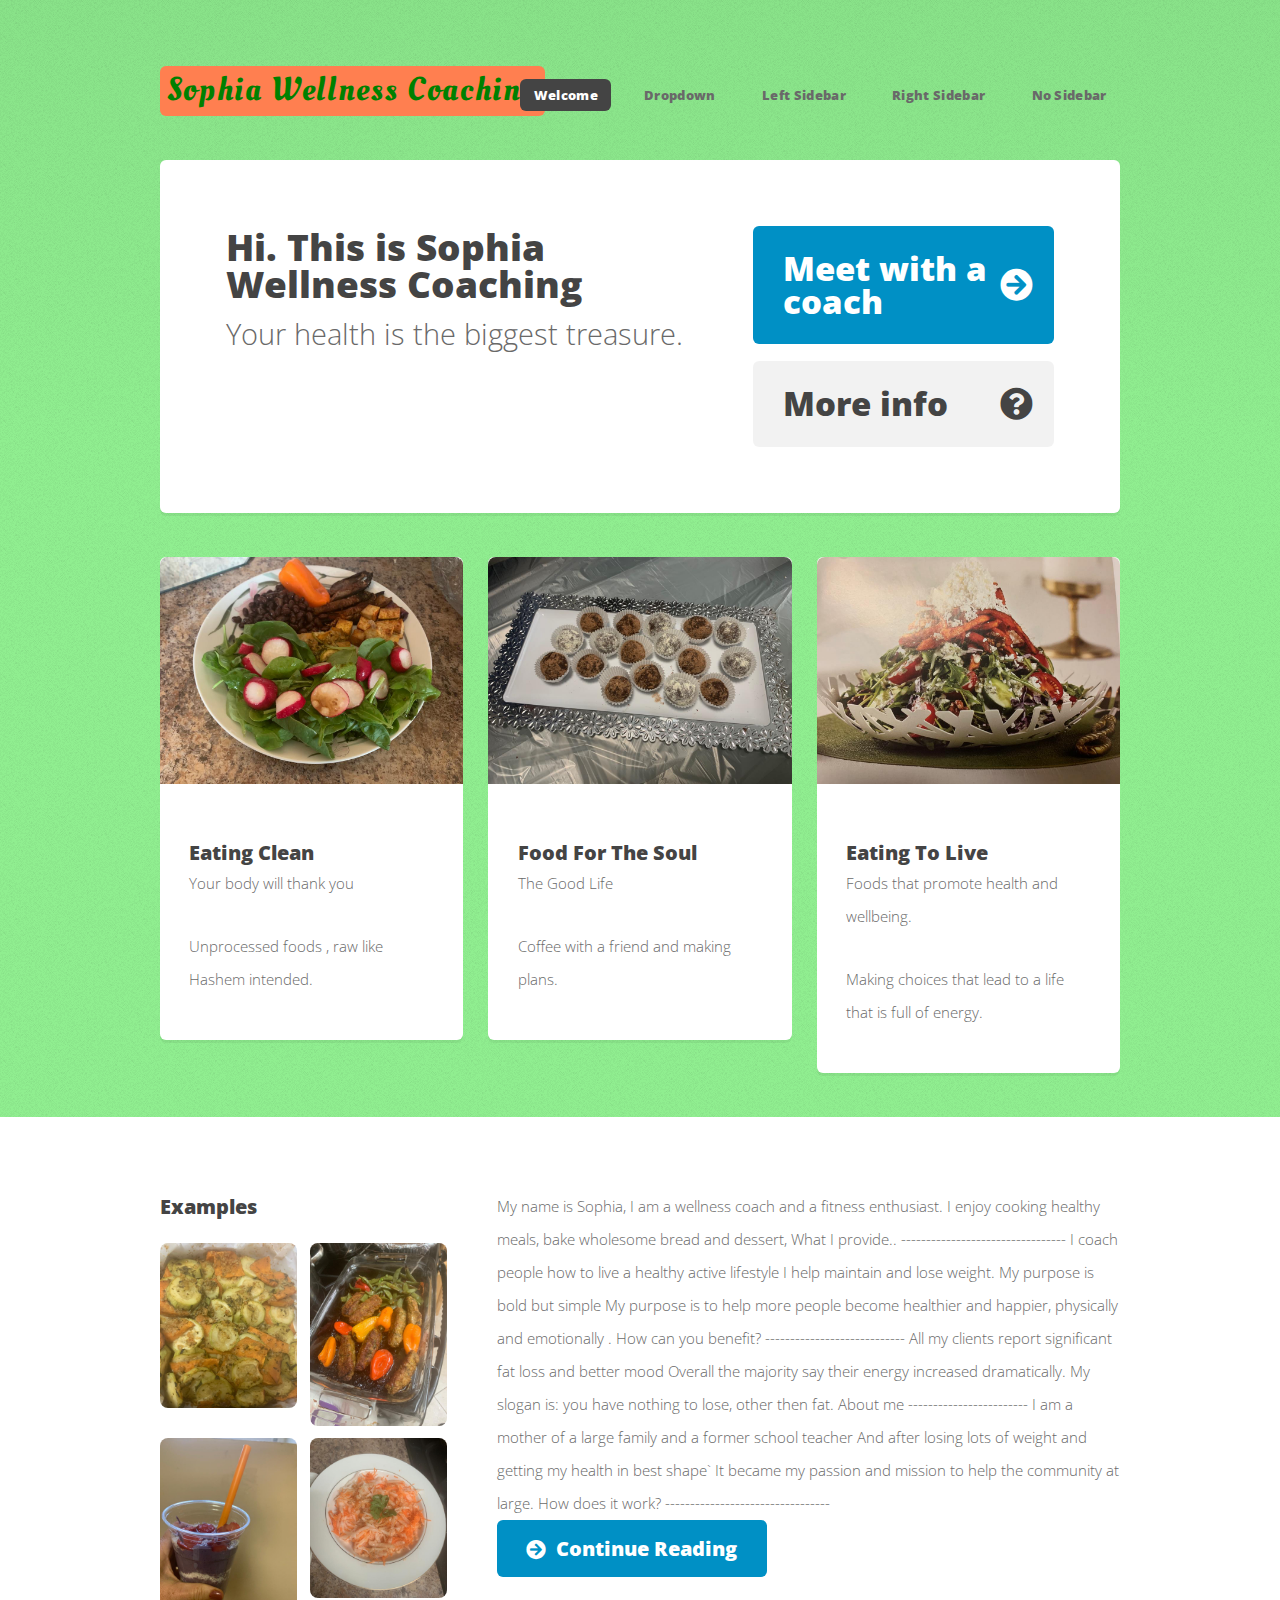
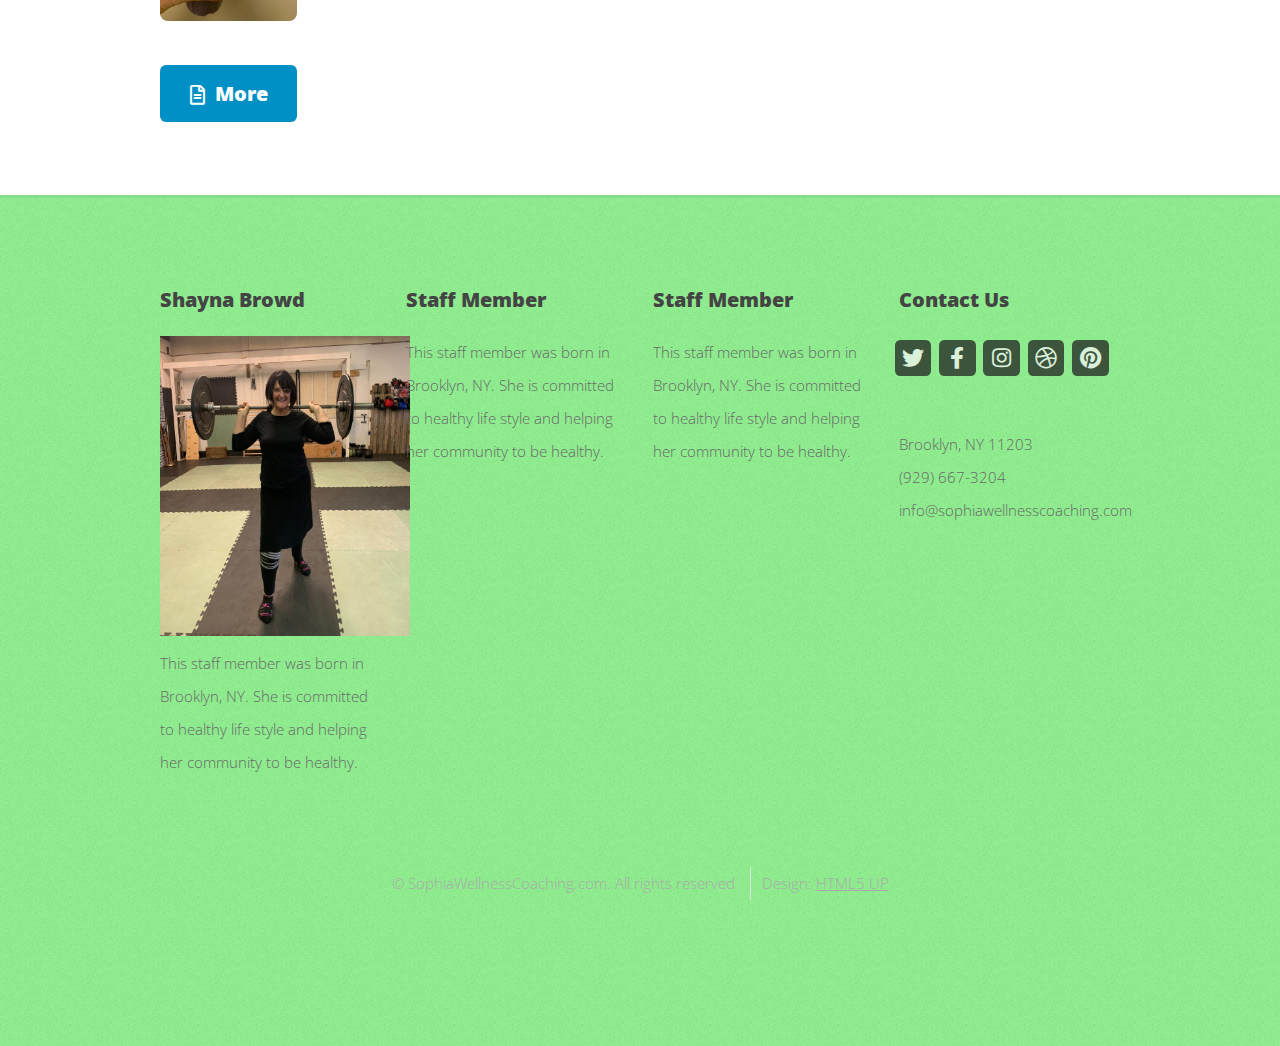
<file: index.html>
<!DOCTYPE HTML>
<!--
	Verti by HTML5 UP
	html5up.net | @ajlkn
	Free for personal and commercial use under the CCA 3.0 license (html5up.net/license)
-->
<html>

<head>
    <title>Sophia Wellness Coaching</title>
    <meta charset="utf-8" />
    <meta name="viewport" content="width=device-width, initial-scale=1, user-scalable=no" />
    <link rel="stylesheet" href="assets/css/main.css" />
</head>

<body class="is-preload homepage">
    <div id="page-wrapper">

        <!-- Header -->
        <div id="header-wrapper">
            <header id="header" class="container">

                <!-- Logo -->
                <div id="logo">
                    <h1><a href="index.html">Sophia Wellness Coaching</a></h1>

                </div>

                <!-- Nav -->
                <nav id="nav">
                    <ul>
                        <li class="current"><a href="index.html">Welcome</a></li>
                        <li>
                            <a href="#">Dropdown</a>
                            <ul>
                                <li><a href="#">Meet a coach</a></li>
                                <li><a href="#">Recipes</a></li>
                                <li>
                                    <a href="#">Success stories</a>
                                    <ul>
                                        <li><a href="#">Lorem ipsum dolor</a></li>
                                        <li><a href="#">Phasellus consequat</a></li>
                                        <li><a href="#">Magna phasellus</a></li>
                                        <li><a href="#">Etiam dolore nisl</a></li>
                                    </ul>
                                </li>
                                <li><a href="#">Veroeros feugiat</a></li>
                            </ul>
                        </li>
                        <li><a href="left-sidebar.html">Left Sidebar</a></li>
                        <li><a href="right-sidebar.html">Right Sidebar</a></li>
                        <li><a href="no-sidebar.html">No Sidebar</a></li>
                    </ul>
                </nav>

            </header>
        </div>

        <!-- Banner -->
        <div id="banner-wrapper">
            <div id="banner" class="box container">
                <div class="row">
                    <div class="col-7 col-12-medium">
                        <h2>Hi. This is Sophia Wellness Coaching</h2>
                        <p>Your health is the biggest treasure.</p>
                    </div>
                    <div class="col-5 col-12-medium">
                        <ul>
                            <li><a href="meetwithacoach.html" class="button large icon solid fa-arrow-circle-right">Meet with a coach</a>
                            </li>
                            <li><a href="#" class="button alt large icon solid fa-question-circle">More info</a></li>
                        </ul>
                    </div>
                </div>
            </div>
        </div>

        <!-- Features -->
        <div id="features-wrapper">
            <div class="container">
                <div class="row">
                    <div class="col-4 col-12-medium">

                        <!-- Box -->
                        <section class="box feature">
                            <a href="#" class="image featured"><img src="images/image9.png" alt="" /></a>
                            <div class="inner">
                                <header>
                                    <h2>Eating Clean</h2>
                                    <p>Your body will thank you</p>
                                </header>
                                <p>Unprocessed foods , raw like Hashem intended.</p>
                            </div>
                        </section>

                    </div>
                    <div class="col-4 col-12-medium">

                        <!-- Box -->
                        <section class="box feature">
                            <a href="#" class="image featured"><img src="images/image_5.png" alt="" /></a>
                            <div class="inner">
                                <header>
                                    <h2>Food For The Soul</h2>
                                    <p>The Good Life</p>
                                </header>
                                <p>Coffee with a friend and making plans.</p>
                            </div>
                        </section>

                    </div>
                    <div class="col-4 col-12-medium">

                        <!-- Box -->
                        <section class="box feature">
                            <a href="#" class="image featured"><img src="images/image_8.png" alt="" /></a>
                            <div class="inner">
                                <header>
                                    <h2>Eating To Live</h2>
                                    <p>Foods that promote health and wellbeing.</p>
                                </header>
                                <p>Making choices that lead to a life that is full of energy.</p>
                            </div>
                        </section>

                    </div>
                </div>
            </div>
        </div>

        <!-- Main -->
        <div id="main-wrapper">
            <div class="container">
                <div class="row gtr-200">
                    <div class="col-4 col-12-medium">

                        <!-- Sidebar -->
                        <div id="sidebar">
                            <section class="widget thumbnails">
                                <h3>Examples</h3>
                                <div class="grid">
                                    <div class="row gtr-50">
                                        <div class="col-6"><a href="#" class="image fit"><img src="images/image0.jpeg"
                                                    alt="" /></a></div>
                                        <div class="col-6"><a href="#" class="image fit"><img src="images/image_10.png"
                                                    alt="" /></a></div>
                                        <div class="col-6"><a href="#" class="image fit"><img src="images/image_7.png"
                                                    alt="" /></a></div>
                                        <div class="col-6"><a href="#" class="image fit"><img src="images/image_9.png"
                                                    alt="" /></a></div>
                                    </div>
                                </div>
                                <a href="#" class="button icon fa-file-alt">More</a>
                            </section>
                        </div>

                    </div>
                    <div class="col-8 col-12-medium imp-medium">

                        <!-- Content -->
                        <div id="content">
                            <section class="last">
                                My name is Sophia, I am a wellness coach and a fitness enthusiast.
                                I enjoy cooking healthy meals, bake wholesome bread and dessert,
                              
                                       What I provide..
                              ---------------------------------
                              I coach people how to live a healthy active lifestyle
                              I help maintain and lose weight.
                              
                              
                              
                                                  My purpose is  bold but simple
                              My purpose is to help more people become healthier and happier,
                              physically and emotionally  .
                              
                                   How can you benefit?
                                          ----------------------------
                              All my clients report significant fat loss and better mood
                              Overall the majority say their energy increased dramatically.
                                 My slogan is: you have nothing to lose, other then fat.
                                    About me
                              ------------------------
                              I am a mother of a large family and a former school teacher
                              And after losing lots
                              of weight and getting my health in best shape`
                              It  became my  passion and mission to help the community at large.
                              
                                   How does  it work?
                              ---------------------------------
                              
                              <br>
                                <a href="#" class="button icon solid fa-arrow-circle-right">Continue Reading</a>
                            </section>
                        </div>

                    </div>
                </div>
            </div>
        </div>

        <!-- Footer -->
        <div id="footer-wrapper">
            <footer id="footer" class="container">
                <div class="row">
                    <div class="col-3 col-6-medium col-12-small">

                        <!-- Links -->
                        <section class="widget links">
                            <h3>Shayna Browd </h3>
                            <ul class="style2">
                                <img src="images/image12.png" width="250" height="300">


                                <P> This staff member was born in Brooklyn, NY.
                                    She is committed to healthy life style and helping
                                    her community to be healthy.
                                </P>
                            </ul>
                        </section>

                    </div>
                    <div class="col-3 col-6-medium col-12-small">

                        <!-- Links -->
                        <section class="widget links">
                            <h3>Staff Member </h3>
                            <ul class="style2">
                                <P> This staff member was born in Brooklyn, NY.
                                    She is committed to healthy life style and helping
                                    her community to be healthy.
                                </P>
                            </ul>
                        </section>

                    </div>
                    <div class="col-3 col-6-medium col-12-small">

                        <!-- Links -->
                        <section class="widget links">
                            <h3>Staff Member </h3>
                            <ul class="style2">
                                <P> This staff member was born in Brooklyn, NY.
                                    She is committed to healthy life style and helping
                                    her community to be healthy.
                                </P>
                            </ul>
                        </section>

                    </div>
                    <div class="col-3 col-6-medium col-12-small">

                        <!-- Contact -->
                        <section class="widget contact last">
                            <h3>Contact Us</h3>
                            <ul>
                                <li><a href="#" class="icon brands fa-twitter"><span class="label">Twitter</span></a>
                                </li>
                                <li><a href="#" class="icon brands fa-facebook-f"><span
                                            class="label">Facebook</span></a></li>
                                <li><a href="#" class="icon brands fa-instagram"><span
                                            class="label">Instagram</span></a></li>
                                <li><a href="#" class="icon brands fa-dribbble"><span class="label">Dribbble</span></a>
                                </li>
                                <li><a href="#" class="icon brands fa-pinterest"><span
                                            class="label">Pinterest</span></a></li>
                            </ul>
                            <p><br />
                                Brooklyn, NY 11203<br />
                                (929) 667-3204</p>
                            info@sophiawellnesscoaching.com
                        </section>

                    </div>
                </div>
                <div class="row">
                    <div class="col-12">
                        <div id="copyright">
                            <ul class="menu">
                                <li>&copy; SophiaWellnessCoaching.com. All rights reserved</li>
                                <li>Design: <a href="http://html5up.net">HTML5 UP</a></li>
                            </ul>
                        </div>
                    </div>
                </div>
            </footer>
        </div>

    </div>

    <!-- Scripts -->

    <script src="assets/js/jquery.min.js"></script>
    <script src="assets/js/jquery.dropotron.min.js"></script>
    <script src="assets/js/browser.min.js"></script>
    <script src="assets/js/breakpoints.min.js"></script>
    <script src="assets/js/util.js"></script>
    <script src="assets/js/main.js"></script>

</body>

</html>
</file>
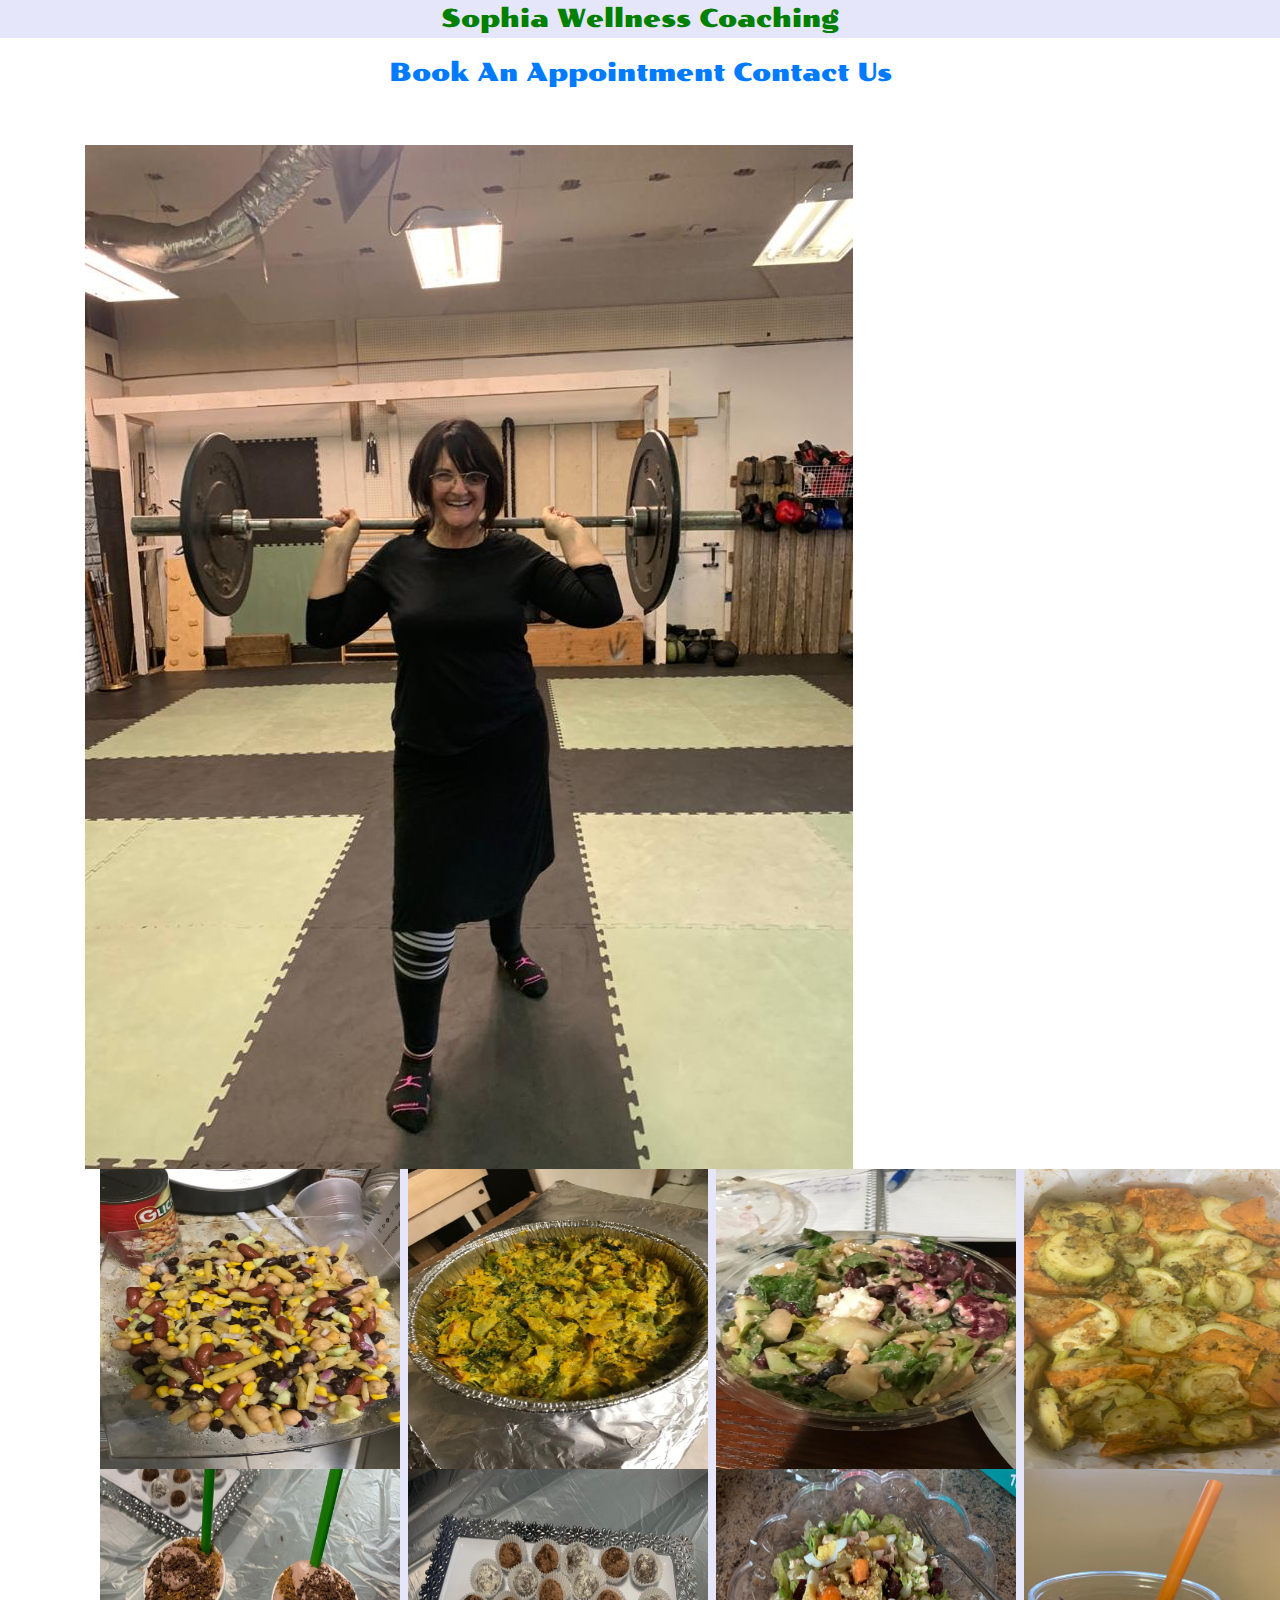
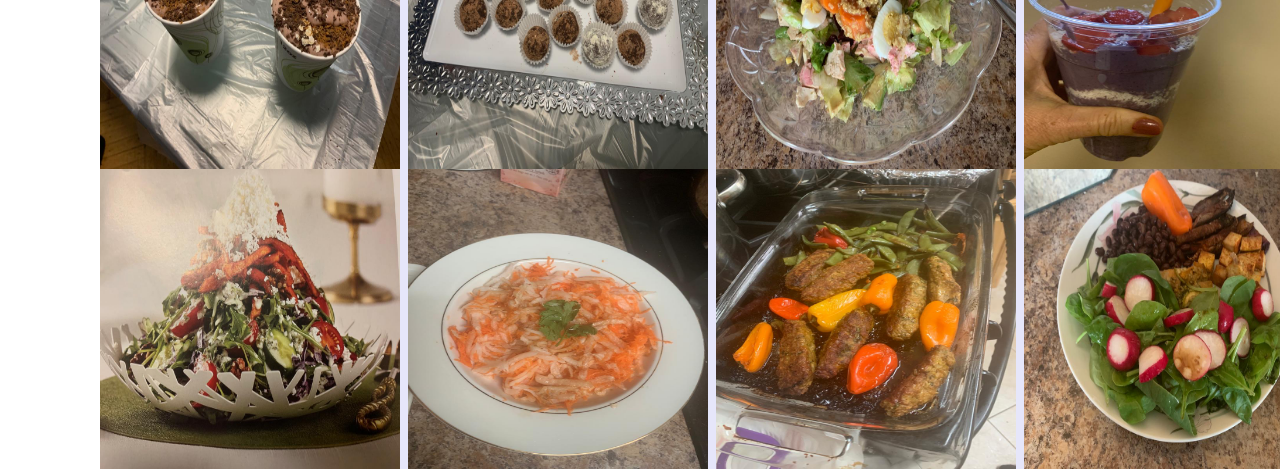
<file: first site/index.html>
<!DOCTYPE html>
<!--[if lt IE 7]>      <html class="no-js lt-ie9 lt-ie8 lt-ie7"> <![endif]-->
<!--[if IE 7]>         <html class="no-js lt-ie9 lt-ie8"> <![endif]-->
<!--[if IE 8]>         <html class="no-js lt-ie9"> <![endif]-->
<!--[if gt IE 8]>      <html class="no-js"> <!--<![endif]-->
<html>

<head>
    <meta charset="utf-8">
    <meta http-equiv="X-UA-Compatible" content="IE=edge">
    <title>Sheyna Browd</title>
    <meta name="description" content="">
    <meta name="viewport" content="width=device-width, initial-scale=1">
    <link rel="stylesheet" href="https://stackpath.bootstrapcdn.com/bootstrap/4.4.1/css/bootstrap.min.css"
        integrity="sha384-Vkoo8x4CGsO3+Hhxv8T/Q5PaXtkKtu6ug5TOeNV6gBiFeWPGFN9MuhOf23Q9Ifjh" crossorigin="anonymous">
    <link rel="stylesheet" href="style.css">

    <link rel="preconnect" href="https://fonts.googleapis.com">
    <link rel="preconnect" href="https://fonts.gstatic.com" crossorigin>
    <link href="https://fonts.googleapis.com/css2?family=Poller+One&display=swap" rel="stylesheet">
</head>

<body>


    <div id="heading1">
        <center>
            <p id="title">Sophia Wellness Coaching</p>
        </center>
    </div>

    <p>
        <center><a href="appointment.html">Book An Appointment </a><a href="#">Contact Us</a></center>
    </p>


    <div class="row">
      <center>  <div id="col1" class="column" style="background-color:rgb(88, 59, 5)>
            <p>I am Sophia,
                For those who don't know me- I’m a wife, a mother of six grown children and many grandchildren.
                I was born into as large family in Russia, where my parents kept fighting to keep our Jewish faith
                alive in
                Communist Era.
                Eventually , we were able to escape to Israel
                where I got married and moved to the USA.

                In my early years I was a teacher and educator at different Jewish schools .
                Throughout my teaching career , I noticed how we put so much emphasis on our Faith and studies, and
                often
                neglect to take care of our health and nutrition .
                I also noticed health issues arising from weight gain and health disorders , I decided to start
                researching
                and hearing different natural ways, that I can make an impact on my community.

                I took him home ... against medical advice ..and started feeding him the micronutrients.

                And only after three days he went from non-responsive to moving his head and arm- I saw light at the
                end of
                the tunnel !
                Long story short- he was eating solid food within three weeks!

                My Goals,
                My goal is simple and bold !
                Together with my team - I want to help change the nutritional habits and impact my community to live
                healthy , active lifestyle.

                It’s my passion and commitment, to help everyone I can to get healthier and I go beyond the
                expectations to
                get the job done. </p>
        </div>
        </center>
        <div class="column" style="background-color:aliceblue;">
        
                     <img src="assets/image12.png">

        </div>
    </div>





    <div id="bodytext">

    </div>

    <div id="photos">
    <img src="assets/image.png" width="300" height="300">
    <img src="assets/image_1.png" width="300" height="300">
    <img src="assets/image_2.png" width="300" height="300">
    <img src="assets/image_3.png" width="300" height="300">
    <img src="assets/image_4.png" width="300" height="300">
    <img src="assets/image_5.png" width="300" height="300">
    <img src="assets/image_6.png" width="300" height="300">
    <img src="assets/image_7.png" width="300" height="300">
    <img src="assets/image_8.png" width="300" height="300">
    <img src="assets/image_9.png" width="300" height="300">
    <img src="assets/image_10.png" width="300" height="300">
    <img src="assets/image11.png" width="300" height="300">
    </div>
    <!--[if lt IE 7]>
            <p class="browsehappy">You are using an <strong>outdated</strong> browser. Please <a href="#">upgrade your browser</a> to improve your experience.</p>
        <![endif]-->

    <script src="" async defer></script>
</body>

</html>
</file>
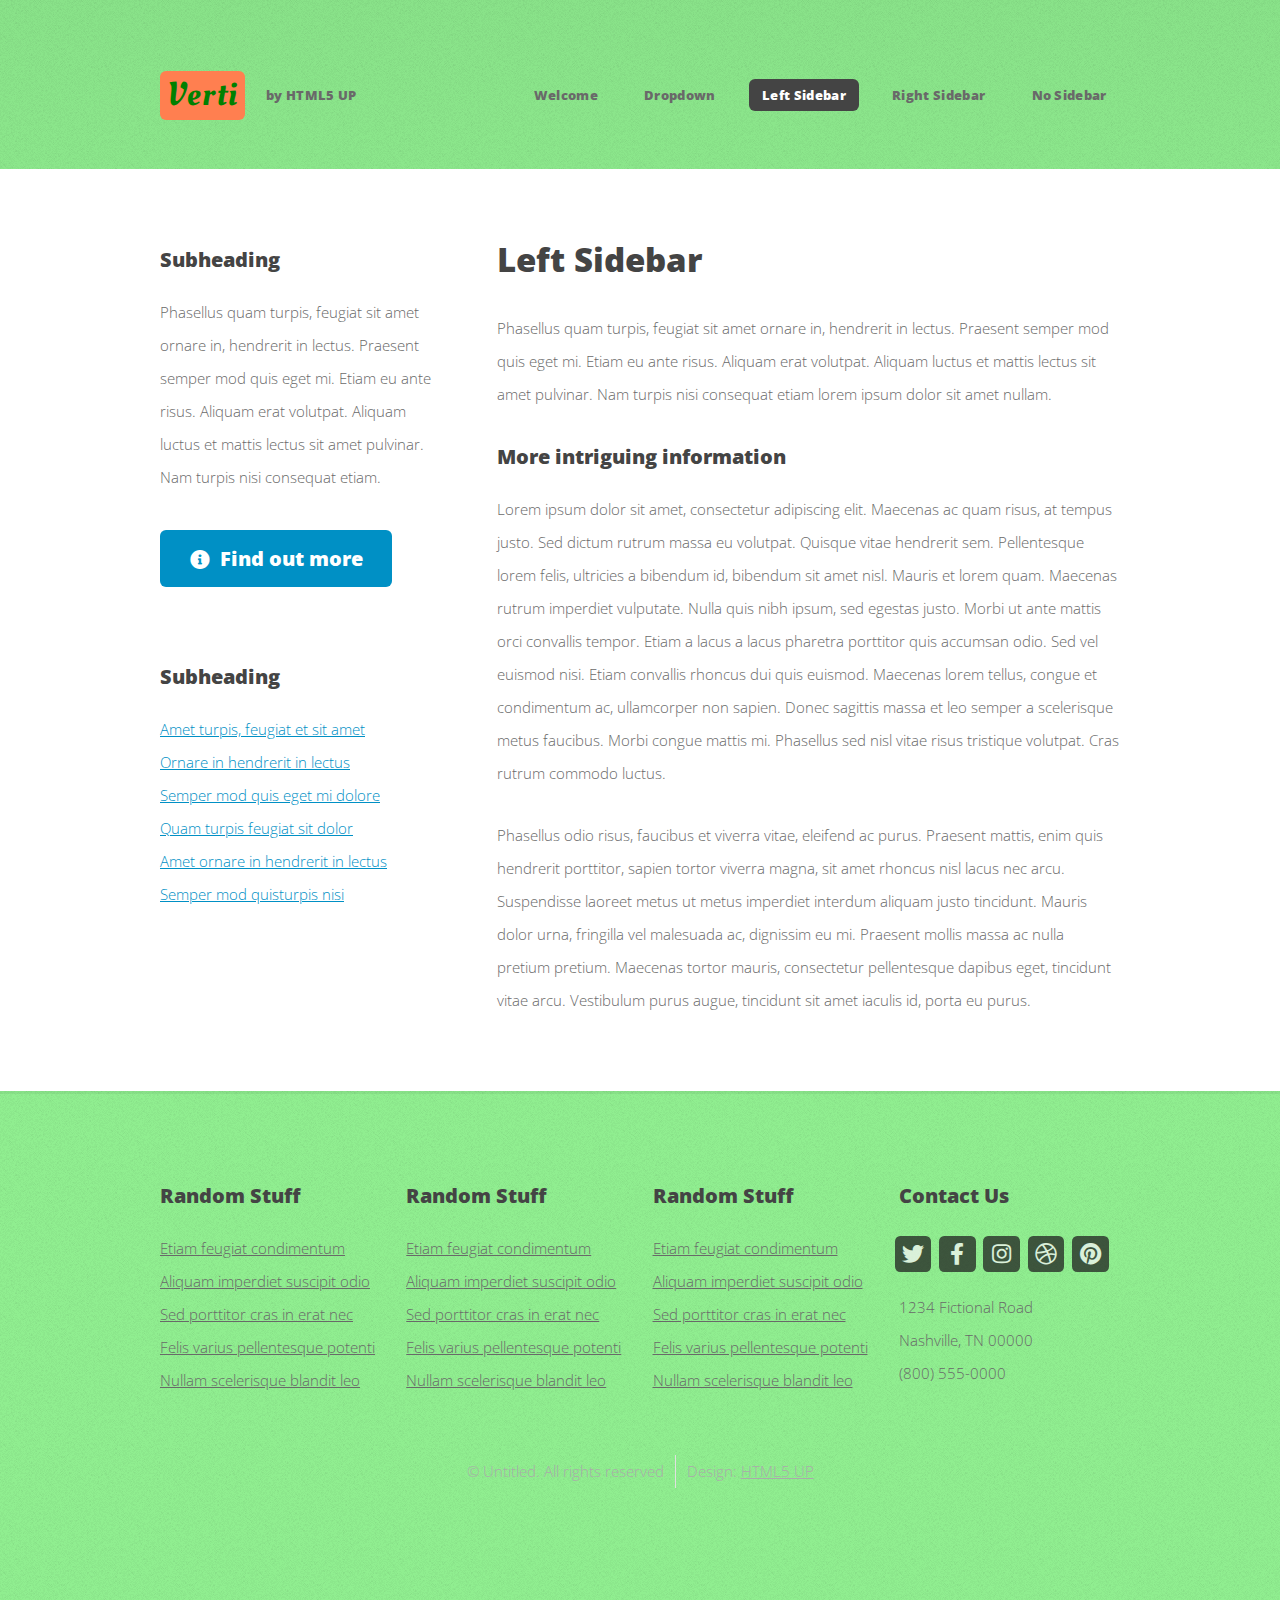
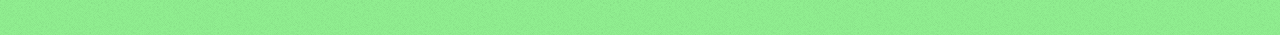
<file: left-sidebar.html>
<!DOCTYPE HTML>
<!--
	Verti by HTML5 UP
	html5up.net | @ajlkn
	Free for personal and commercial use under the CCA 3.0 license (html5up.net/license)
-->
<html>
	<head>
		<title>Verti by HTML5 UP</title>
		<meta charset="utf-8" />
		<meta name="viewport" content="width=device-width, initial-scale=1, user-scalable=no" />
		<link rel="stylesheet" href="assets/css/main.css" />
	</head>
	<body class="is-preload left-sidebar">
		<div id="page-wrapper">

			<!-- Header -->
				<div id="header-wrapper">
					<header id="header" class="container">

						<!-- Logo -->
							<div id="logo">
								<h1><a href="index.html">Verti</a></h1>
								<span>by HTML5 UP</span>
							</div>

						<!-- Nav -->
							<nav id="nav">
								<ul>
									<li><a href="index.html">Welcome</a></li>
									<li>
										<a href="#">Dropdown</a>
										<ul>
											<li><a href="#">Lorem ipsum dolor</a></li>
											<li><a href="#">Magna phasellus</a></li>
											<li>
												<a href="#">Phasellus consequat</a>
												<ul>
													<li><a href="#">Lorem ipsum dolor</a></li>
													<li><a href="#">Phasellus consequat</a></li>
													<li><a href="#">Magna phasellus</a></li>
													<li><a href="#">Etiam dolore nisl</a></li>
												</ul>
											</li>
											<li><a href="#">Veroeros feugiat</a></li>
										</ul>
									</li>
									<li class="current"><a href="left-sidebar.html">Left Sidebar</a></li>
									<li><a href="right-sidebar.html">Right Sidebar</a></li>
									<li><a href="no-sidebar.html">No Sidebar</a></li>
								</ul>
							</nav>

					</header>
				</div>

			<!-- Main -->
				<div id="main-wrapper">
					<div class="container">
						<div class="row gtr-200">
							<div class="col-4 col-12-medium">
								<div id="sidebar">

									<!-- Sidebar -->
										<section>
											<h3>Subheading</h3>
											<p>Phasellus quam turpis, feugiat sit amet ornare in, hendrerit in lectus.
											Praesent semper mod quis eget mi. Etiam eu ante risus. Aliquam erat volutpat.
											Aliquam luctus et mattis lectus sit amet pulvinar. Nam turpis nisi
											consequat etiam.</p>
											<footer>
												<a href="#" class="button icon solid fa-info-circle">Find out more</a>
											</footer>
										</section>

										<section>
											<h3>Subheading</h3>
											<ul class="style2">
												<li><a href="#">Amet turpis, feugiat et sit amet</a></li>
												<li><a href="#">Ornare in hendrerit in lectus</a></li>
												<li><a href="#">Semper mod quis eget mi dolore</a></li>
												<li><a href="#">Quam turpis feugiat sit dolor</a></li>
												<li><a href="#">Amet ornare in hendrerit in lectus</a></li>
												<li><a href="#">Semper mod quisturpis nisi</a></li>
											</ul>
										</section>

								</div>
							</div>
							<div class="col-8 col-12-medium imp-medium">
								<div id="content">

									<!-- Content -->
										<article>

											<h2>Left Sidebar</h2>

											<p>Phasellus quam turpis, feugiat sit amet ornare in, hendrerit in lectus.
											Praesent semper mod quis eget mi. Etiam eu ante risus. Aliquam erat volutpat.
											Aliquam luctus et mattis lectus sit amet pulvinar. Nam turpis nisi
											consequat etiam lorem ipsum dolor sit amet nullam.</p>

											<h3>More intriguing information</h3>
											<p>Lorem ipsum dolor sit amet, consectetur adipiscing elit. Maecenas ac quam risus, at tempus
											justo. Sed dictum rutrum massa eu volutpat. Quisque vitae hendrerit sem. Pellentesque lorem felis,
											ultricies a bibendum id, bibendum sit amet nisl. Mauris et lorem quam. Maecenas rutrum imperdiet
											vulputate. Nulla quis nibh ipsum, sed egestas justo. Morbi ut ante mattis orci convallis tempor.
											Etiam a lacus a lacus pharetra porttitor quis accumsan odio. Sed vel euismod nisi. Etiam convallis
											rhoncus dui quis euismod. Maecenas lorem tellus, congue et condimentum ac, ullamcorper non sapien.
											Donec sagittis massa et leo semper a scelerisque metus faucibus. Morbi congue mattis mi.
											Phasellus sed nisl vitae risus tristique volutpat. Cras rutrum commodo luctus.</p>

											<p>Phasellus odio risus, faucibus et viverra vitae, eleifend ac purus. Praesent mattis, enim
											quis hendrerit porttitor, sapien tortor viverra magna, sit amet rhoncus nisl lacus nec arcu.
											Suspendisse laoreet metus ut metus imperdiet interdum aliquam justo tincidunt. Mauris dolor urna,
											fringilla vel malesuada ac, dignissim eu mi. Praesent mollis massa ac nulla pretium pretium.
											Maecenas tortor mauris, consectetur pellentesque dapibus eget, tincidunt vitae arcu.
											Vestibulum purus augue, tincidunt sit amet iaculis id, porta eu purus.</p>

										</article>

								</div>
							</div>
						</div>
					</div>
				</div>

			<!-- Footer -->
				<div id="footer-wrapper">
					<footer id="footer" class="container">
						<div class="row">
							<div class="col-3 col-6-medium col-12-small">

								<!-- Links -->
									<section class="widget links">
										<h3>Random Stuff</h3>
										<ul class="style2">
											<li><a href="#">Etiam feugiat condimentum</a></li>
											<li><a href="#">Aliquam imperdiet suscipit odio</a></li>
											<li><a href="#">Sed porttitor cras in erat nec</a></li>
											<li><a href="#">Felis varius pellentesque potenti</a></li>
											<li><a href="#">Nullam scelerisque blandit leo</a></li>
										</ul>
									</section>

							</div>
							<div class="col-3 col-6-medium col-12-small">

								<!-- Links -->
									<section class="widget links">
										<h3>Random Stuff</h3>
										<ul class="style2">
											<li><a href="#">Etiam feugiat condimentum</a></li>
											<li><a href="#">Aliquam imperdiet suscipit odio</a></li>
											<li><a href="#">Sed porttitor cras in erat nec</a></li>
											<li><a href="#">Felis varius pellentesque potenti</a></li>
											<li><a href="#">Nullam scelerisque blandit leo</a></li>
										</ul>
									</section>

							</div>
							<div class="col-3 col-6-medium col-12-small">

								<!-- Links -->
									<section class="widget links">
										<h3>Random Stuff</h3>
										<ul class="style2">
											<li><a href="#">Etiam feugiat condimentum</a></li>
											<li><a href="#">Aliquam imperdiet suscipit odio</a></li>
											<li><a href="#">Sed porttitor cras in erat nec</a></li>
											<li><a href="#">Felis varius pellentesque potenti</a></li>
											<li><a href="#">Nullam scelerisque blandit leo</a></li>
										</ul>
									</section>

							</div>
							<div class="col-3 col-6-medium col-12-small">

								<!-- Contact -->
									<section class="widget contact">
										<h3>Contact Us</h3>
										<ul>
											<li><a href="#" class="icon brands fa-twitter"><span class="label">Twitter</span></a></li>
											<li><a href="#" class="icon brands fa-facebook-f"><span class="label">Facebook</span></a></li>
											<li><a href="#" class="icon brands fa-instagram"><span class="label">Instagram</span></a></li>
											<li><a href="#" class="icon brands fa-dribbble"><span class="label">Dribbble</span></a></li>
											<li><a href="#" class="icon brands fa-pinterest"><span class="label">Pinterest</span></a></li>
										</ul>
										<p>1234 Fictional Road<br />
										Nashville, TN 00000<br />
										(800) 555-0000</p>
									</section>

							</div>
						</div>
						<div class="row">
							<div class="col-12">
								<div id="copyright">
									<ul class="menu">
										<li>&copy; Untitled. All rights reserved</li><li>Design: <a href="http://html5up.net">HTML5 UP</a></li>
									</ul>
								</div>
							</div>
						</div>
					</footer>
				</div>

			</div>

		<!-- Scripts -->

			<script src="assets/js/jquery.min.js"></script>
			<script src="assets/js/jquery.dropotron.min.js"></script>
			<script src="assets/js/browser.min.js"></script>
			<script src="assets/js/breakpoints.min.js"></script>
			<script src="assets/js/util.js"></script>
			<script src="assets/js/main.js"></script>

	</body>
</html>
</file>
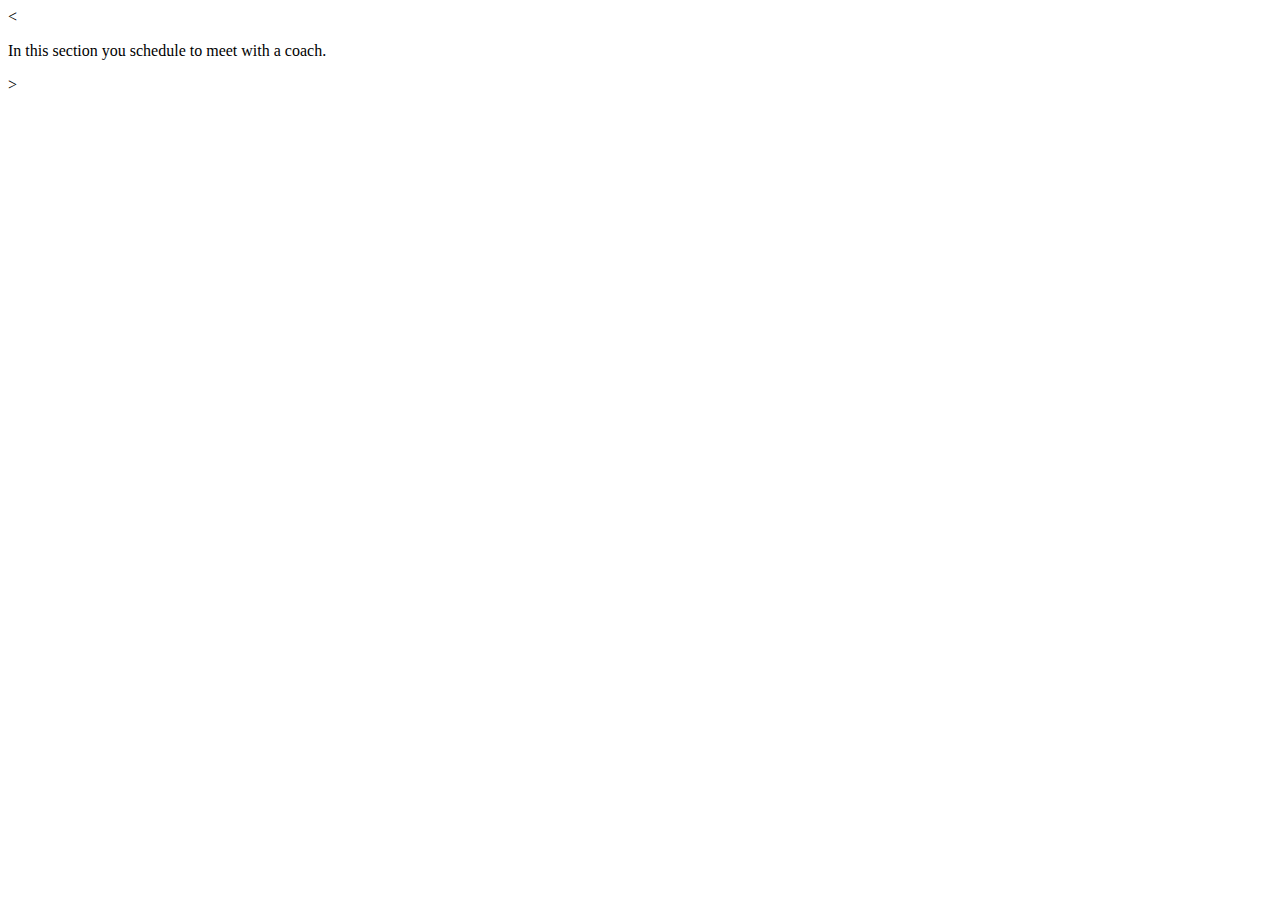
<file: meetwithacoach.html>
<<!DOCTYPE html>
<!--[if lt IE 7]>      <html class="no-js lt-ie9 lt-ie8 lt-ie7"> <![endif]-->
<!--[if IE 7]>         <html class="no-js lt-ie9 lt-ie8"> <![endif]-->
<!--[if IE 8]>         <html class="no-js lt-ie9"> <![endif]-->
<!--[if gt IE 8]>      <html class="no-js"> <!--<![endif]-->
<html>
    <head>
        <meta charset="utf-8">
        <meta http-equiv="X-UA-Compatible" content="IE=edge">
        <title>Meet With A Coach</title>
        <meta name="description" content="">
        <meta name="viewport" content="width=device-width, initial-scale=1">
        <link rel="stylesheet" href="">
    </head>
    <body>
     <p>In this section you schedule to meet with a coach.</p>
        <script src="" async defer></script>
    </body>
</html>>
</file>
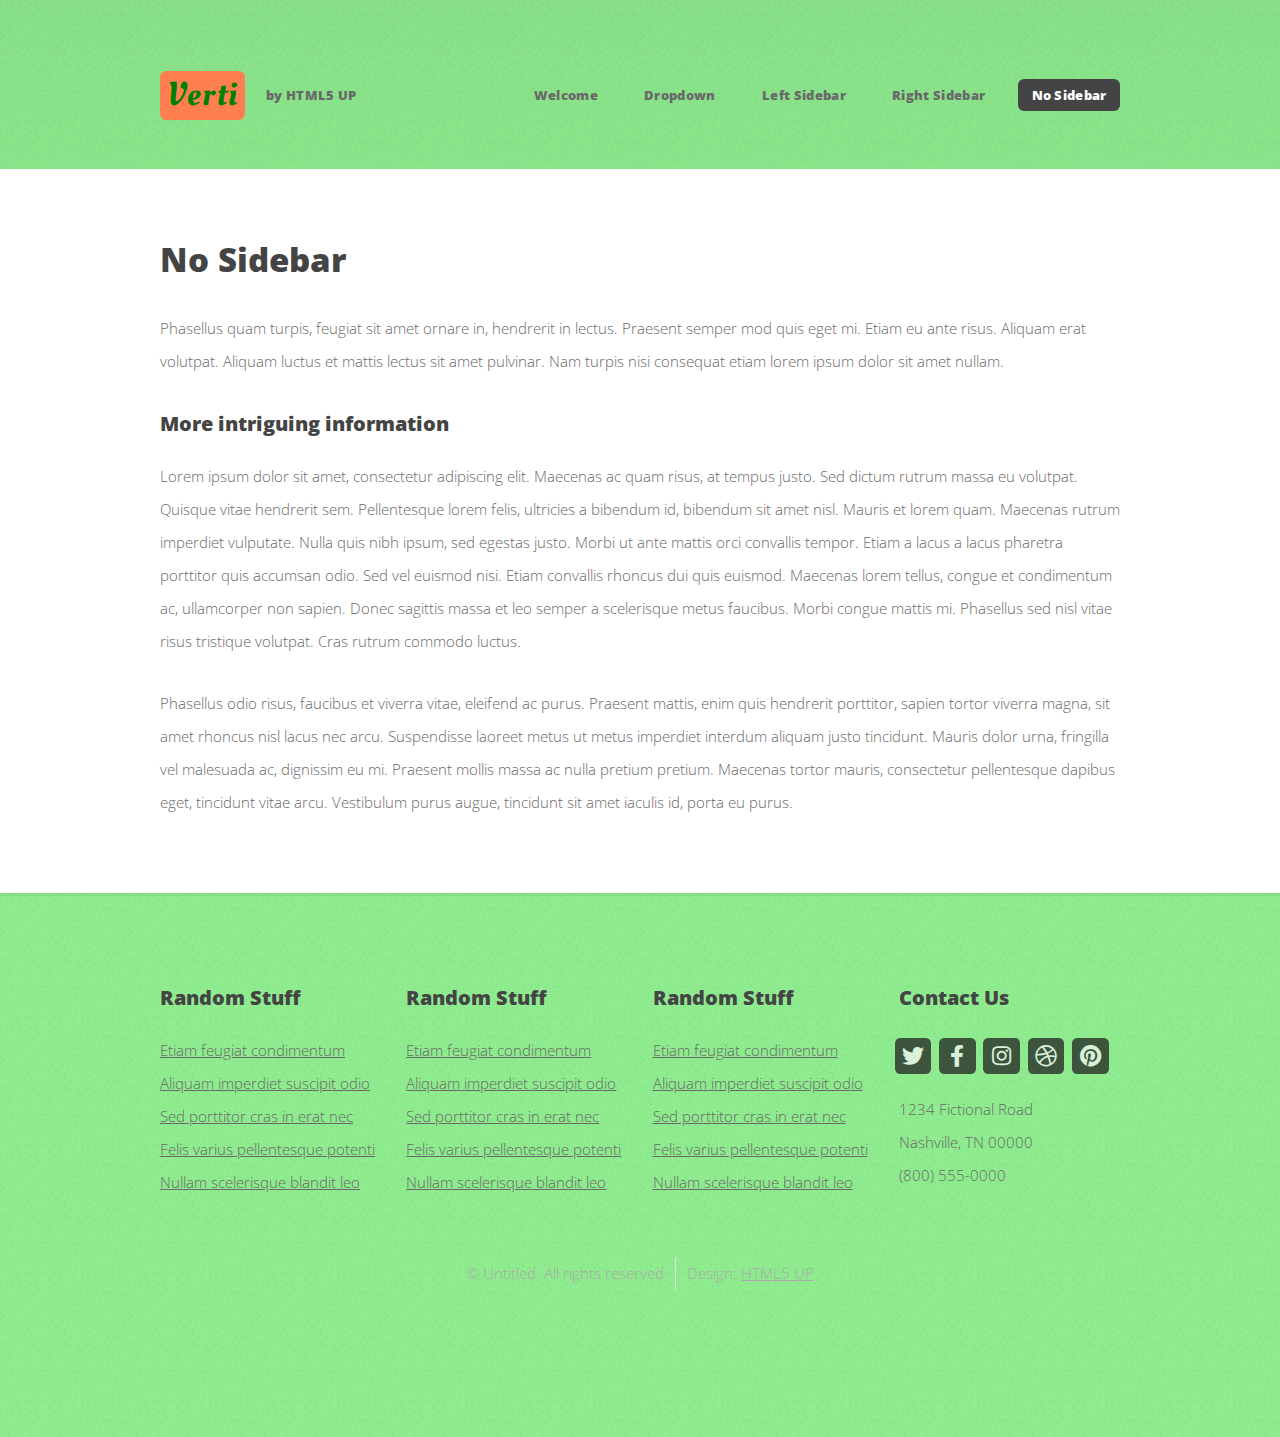
<file: no-sidebar.html>
<!DOCTYPE HTML>
<!--
	Verti by HTML5 UP
	html5up.net | @ajlkn
	Free for personal and commercial use under the CCA 3.0 license (html5up.net/license)
-->
<html>
	<head>
		<title>Verti by HTML5 UP</title>
		<meta charset="utf-8" />
		<meta name="viewport" content="width=device-width, initial-scale=1, user-scalable=no" />
		<link rel="stylesheet" href="assets/css/main.css" />
	</head>
	<body class="is-preload no-sidebar">
		<div id="page-wrapper">

			<!-- Header -->
				<div id="header-wrapper">
					<header id="header" class="container">

						<!-- Logo -->
							<div id="logo">
								<h1><a href="index.html">Verti</a></h1>
								<span>by HTML5 UP</span>
							</div>

						<!-- Nav -->
							<nav id="nav">
								<ul>
									<li><a href="index.html">Welcome</a></li>
									<li>
										<a href="#">Dropdown</a>
										<ul>
											<li><a href="#">Lorem ipsum dolor</a></li>
											<li><a href="#">Magna phasellus</a></li>
											<li>
												<a href="#">Phasellus consequat</a>
												<ul>
													<li><a href="#">Lorem ipsum dolor</a></li>
													<li><a href="#">Phasellus consequat</a></li>
													<li><a href="#">Magna phasellus</a></li>
													<li><a href="#">Etiam dolore nisl</a></li>
												</ul>
											</li>
											<li><a href="#">Veroeros feugiat</a></li>
										</ul>
									</li>
									<li><a href="left-sidebar.html">Left Sidebar</a></li>
									<li><a href="right-sidebar.html">Right Sidebar</a></li>
									<li class="current"><a href="no-sidebar.html">No Sidebar</a></li>
								</ul>
							</nav>

					</header>
				</div>

			<!-- Main -->
				<div id="main-wrapper">
					<div class="container">
						<div id="content">

							<!-- Content -->
								<article>

									<h2>No Sidebar</h2>

									<p>Phasellus quam turpis, feugiat sit amet ornare in, hendrerit in lectus.
									Praesent semper mod quis eget mi. Etiam eu ante risus. Aliquam erat volutpat.
									Aliquam luctus et mattis lectus sit amet pulvinar. Nam turpis nisi
									consequat etiam lorem ipsum dolor sit amet nullam.</p>

									<h3>More intriguing information</h3>
									<p>Lorem ipsum dolor sit amet, consectetur adipiscing elit. Maecenas ac quam risus, at tempus
									justo. Sed dictum rutrum massa eu volutpat. Quisque vitae hendrerit sem. Pellentesque lorem felis,
									ultricies a bibendum id, bibendum sit amet nisl. Mauris et lorem quam. Maecenas rutrum imperdiet
									vulputate. Nulla quis nibh ipsum, sed egestas justo. Morbi ut ante mattis orci convallis tempor.
									Etiam a lacus a lacus pharetra porttitor quis accumsan odio. Sed vel euismod nisi. Etiam convallis
									rhoncus dui quis euismod. Maecenas lorem tellus, congue et condimentum ac, ullamcorper non sapien.
									Donec sagittis massa et leo semper a scelerisque metus faucibus. Morbi congue mattis mi.
									Phasellus sed nisl vitae risus tristique volutpat. Cras rutrum commodo luctus.</p>

									<p>Phasellus odio risus, faucibus et viverra vitae, eleifend ac purus. Praesent mattis, enim
									quis hendrerit porttitor, sapien tortor viverra magna, sit amet rhoncus nisl lacus nec arcu.
									Suspendisse laoreet metus ut metus imperdiet interdum aliquam justo tincidunt. Mauris dolor urna,
									fringilla vel malesuada ac, dignissim eu mi. Praesent mollis massa ac nulla pretium pretium.
									Maecenas tortor mauris, consectetur pellentesque dapibus eget, tincidunt vitae arcu.
									Vestibulum purus augue, tincidunt sit amet iaculis id, porta eu purus.</p>

								</article>

						</div>
					</div>
				</div>

			<!-- Footer -->
				<div id="footer-wrapper">
					<footer id="footer" class="container">
						<div class="row">
							<div class="col-3 col-6-medium col-12-small">

								<!-- Links -->
									<section class="widget links">
										<h3>Random Stuff</h3>
										<ul class="style2">
											<li><a href="#">Etiam feugiat condimentum</a></li>
											<li><a href="#">Aliquam imperdiet suscipit odio</a></li>
											<li><a href="#">Sed porttitor cras in erat nec</a></li>
											<li><a href="#">Felis varius pellentesque potenti</a></li>
											<li><a href="#">Nullam scelerisque blandit leo</a></li>
										</ul>
									</section>

							</div>
							<div class="col-3 col-6-medium col-12-small">

								<!-- Links -->
									<section class="widget links">
										<h3>Random Stuff</h3>
										<ul class="style2">
											<li><a href="#">Etiam feugiat condimentum</a></li>
											<li><a href="#">Aliquam imperdiet suscipit odio</a></li>
											<li><a href="#">Sed porttitor cras in erat nec</a></li>
											<li><a href="#">Felis varius pellentesque potenti</a></li>
											<li><a href="#">Nullam scelerisque blandit leo</a></li>
										</ul>
									</section>

							</div>
							<div class="col-3 col-6-medium col-12-small">

								<!-- Links -->
									<section class="widget links">
										<h3>Random Stuff</h3>
										<ul class="style2">
											<li><a href="#">Etiam feugiat condimentum</a></li>
											<li><a href="#">Aliquam imperdiet suscipit odio</a></li>
											<li><a href="#">Sed porttitor cras in erat nec</a></li>
											<li><a href="#">Felis varius pellentesque potenti</a></li>
											<li><a href="#">Nullam scelerisque blandit leo</a></li>
										</ul>
									</section>

							</div>
							<div class="col-3 col-6-medium col-12-small">

								<!-- Contact -->
									<section class="widget contact">
										<h3>Contact Us</h3>
										<ul>
											<li><a href="#" class="icon brands fa-twitter"><span class="label">Twitter</span></a></li>
											<li><a href="#" class="icon brands fa-facebook-f"><span class="label">Facebook</span></a></li>
											<li><a href="#" class="icon brands fa-instagram"><span class="label">Instagram</span></a></li>
											<li><a href="#" class="icon brands fa-dribbble"><span class="label">Dribbble</span></a></li>
											<li><a href="#" class="icon brands fa-pinterest"><span class="label">Pinterest</span></a></li>
										</ul>
										<p>1234 Fictional Road<br />
										Nashville, TN 00000<br />
										(800) 555-0000</p>
									</section>

							</div>
						</div>
						<div class="row">
							<div class="col-12">
								<div id="copyright">
									<ul class="menu">
										<li>&copy; Untitled. All rights reserved</li><li>Design: <a href="http://html5up.net">HTML5 UP</a></li>
									</ul>
								</div>
							</div>
						</div>
					</footer>
				</div>

			</div>

		<!-- Scripts -->

			<script src="assets/js/jquery.min.js"></script>
			<script src="assets/js/jquery.dropotron.min.js"></script>
			<script src="assets/js/browser.min.js"></script>
			<script src="assets/js/breakpoints.min.js"></script>
			<script src="assets/js/util.js"></script>
			<script src="assets/js/main.js"></script>

	</body>
</html>
</file>
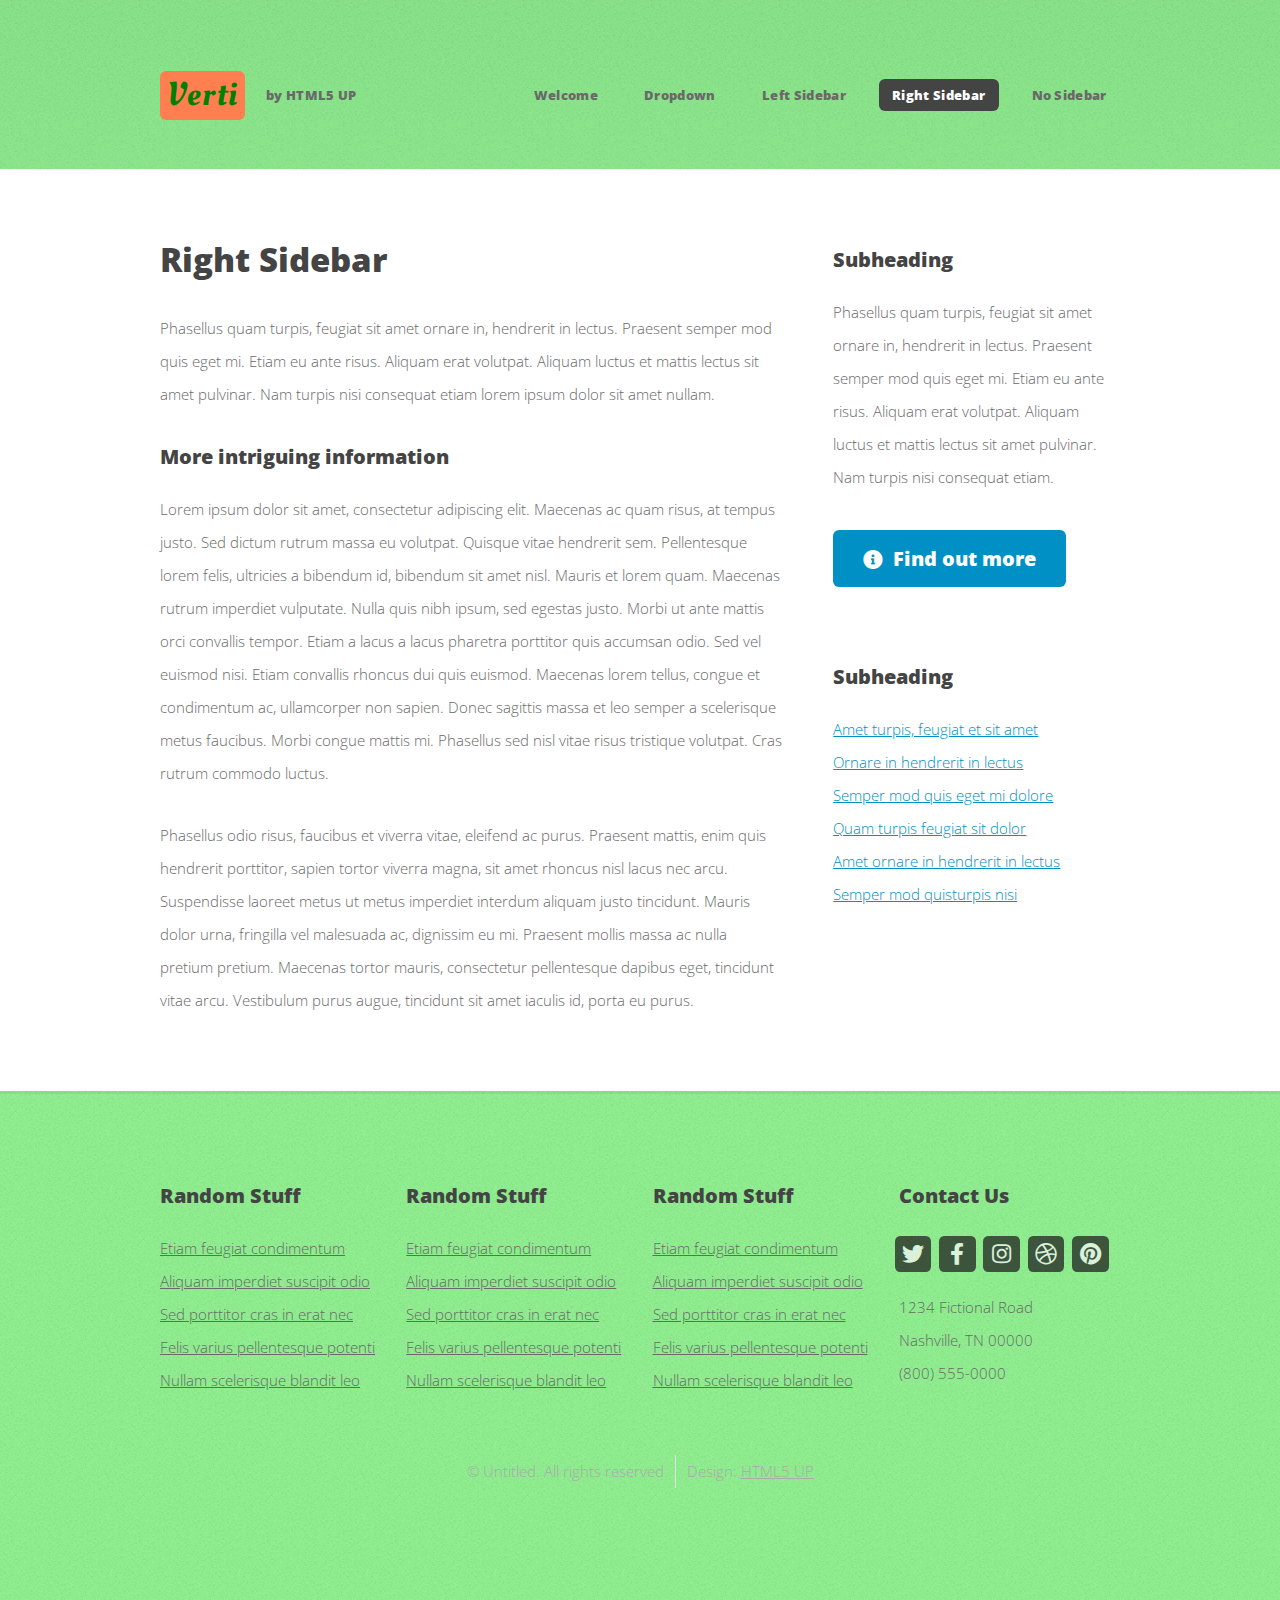
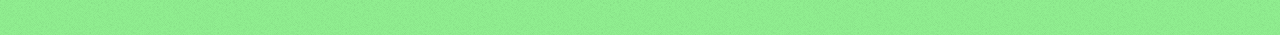
<file: right-sidebar.html>
<!DOCTYPE HTML>
<!--
	Verti by HTML5 UP
	html5up.net | @ajlkn
	Free for personal and commercial use under the CCA 3.0 license (html5up.net/license)
-->
<html>
	<head>
		<title>Verti by HTML5 UP</title>
		<meta charset="utf-8" />
		<meta name="viewport" content="width=device-width, initial-scale=1, user-scalable=no" />
		<link rel="stylesheet" href="assets/css/main.css" />
	</head>
	<body class="is-preload right-sidebar">
		<div id="page-wrapper">

			<!-- Header -->
				<div id="header-wrapper">
					<header id="header" class="container">

						<!-- Logo -->
							<div id="logo">
								<h1><a href="index.html">Verti</a></h1>
								<span>by HTML5 UP</span>
							</div>

						<!-- Nav -->
							<nav id="nav">
								<ul>
									<li><a href="index.html">Welcome</a></li>
									<li>
										<a href="#">Dropdown</a>
										<ul>
											<li><a href="#">Lorem ipsum dolor</a></li>
											<li><a href="#">Magna phasellus</a></li>
											<li>
												<a href="#">Phasellus consequat</a>
												<ul>
													<li><a href="#">Lorem ipsum dolor</a></li>
													<li><a href="#">Phasellus consequat</a></li>
													<li><a href="#">Magna phasellus</a></li>
													<li><a href="#">Etiam dolore nisl</a></li>
												</ul>
											</li>
											<li><a href="#">Veroeros feugiat</a></li>
										</ul>
									</li>
									<li><a href="left-sidebar.html">Left Sidebar</a></li>
									<li class="current"><a href="right-sidebar.html">Right Sidebar</a></li>
									<li><a href="no-sidebar.html">No Sidebar</a></li>
								</ul>
							</nav>

					</header>
				</div>

			<!-- Main -->
				<div id="main-wrapper">
					<div class="container">
						<div class="row gtr-200">
							<div class="col-8 col-12-medium">
								<div id="content">

									<!-- Content -->
										<article>

											<h2>Right Sidebar</h2>

											<p>Phasellus quam turpis, feugiat sit amet ornare in, hendrerit in lectus.
											Praesent semper mod quis eget mi. Etiam eu ante risus. Aliquam erat volutpat.
											Aliquam luctus et mattis lectus sit amet pulvinar. Nam turpis nisi
											consequat etiam lorem ipsum dolor sit amet nullam.</p>

											<h3>More intriguing information</h3>
											<p>Lorem ipsum dolor sit amet, consectetur adipiscing elit. Maecenas ac quam risus, at tempus
											justo. Sed dictum rutrum massa eu volutpat. Quisque vitae hendrerit sem. Pellentesque lorem felis,
											ultricies a bibendum id, bibendum sit amet nisl. Mauris et lorem quam. Maecenas rutrum imperdiet
											vulputate. Nulla quis nibh ipsum, sed egestas justo. Morbi ut ante mattis orci convallis tempor.
											Etiam a lacus a lacus pharetra porttitor quis accumsan odio. Sed vel euismod nisi. Etiam convallis
											rhoncus dui quis euismod. Maecenas lorem tellus, congue et condimentum ac, ullamcorper non sapien.
											Donec sagittis massa et leo semper a scelerisque metus faucibus. Morbi congue mattis mi.
											Phasellus sed nisl vitae risus tristique volutpat. Cras rutrum commodo luctus.</p>

											<p>Phasellus odio risus, faucibus et viverra vitae, eleifend ac purus. Praesent mattis, enim
											quis hendrerit porttitor, sapien tortor viverra magna, sit amet rhoncus nisl lacus nec arcu.
											Suspendisse laoreet metus ut metus imperdiet interdum aliquam justo tincidunt. Mauris dolor urna,
											fringilla vel malesuada ac, dignissim eu mi. Praesent mollis massa ac nulla pretium pretium.
											Maecenas tortor mauris, consectetur pellentesque dapibus eget, tincidunt vitae arcu.
											Vestibulum purus augue, tincidunt sit amet iaculis id, porta eu purus.</p>

										</article>

								</div>
							</div>
							<div class="col-4 col-12-medium">
								<div id="sidebar">

									<!-- Sidebar -->
										<section>
											<h3>Subheading</h3>
											<p>Phasellus quam turpis, feugiat sit amet ornare in, hendrerit in lectus.
											Praesent semper mod quis eget mi. Etiam eu ante risus. Aliquam erat volutpat.
											Aliquam luctus et mattis lectus sit amet pulvinar. Nam turpis nisi
											consequat etiam.</p>
											<footer>
												<a href="#" class="button icon solid fa-info-circle">Find out more</a>
											</footer>
										</section>

										<section>
											<h3>Subheading</h3>
											<ul class="style2">
												<li><a href="#">Amet turpis, feugiat et sit amet</a></li>
												<li><a href="#">Ornare in hendrerit in lectus</a></li>
												<li><a href="#">Semper mod quis eget mi dolore</a></li>
												<li><a href="#">Quam turpis feugiat sit dolor</a></li>
												<li><a href="#">Amet ornare in hendrerit in lectus</a></li>
												<li><a href="#">Semper mod quisturpis nisi</a></li>
											</ul>
										</section>

								</div>
							</div>
						</div>
					</div>
				</div>

			<!-- Footer -->
				<div id="footer-wrapper">
					<footer id="footer" class="container">
						<div class="row">
							<div class="col-3 col-6-medium col-12-small">

								<!-- Links -->
									<section class="widget links">
										<h3>Random Stuff</h3>
										<ul class="style2">
											<li><a href="#">Etiam feugiat condimentum</a></li>
											<li><a href="#">Aliquam imperdiet suscipit odio</a></li>
											<li><a href="#">Sed porttitor cras in erat nec</a></li>
											<li><a href="#">Felis varius pellentesque potenti</a></li>
											<li><a href="#">Nullam scelerisque blandit leo</a></li>
										</ul>
									</section>

							</div>
							<div class="col-3 col-6-medium col-12-small">

								<!-- Links -->
									<section class="widget links">
										<h3>Random Stuff</h3>
										<ul class="style2">
											<li><a href="#">Etiam feugiat condimentum</a></li>
											<li><a href="#">Aliquam imperdiet suscipit odio</a></li>
											<li><a href="#">Sed porttitor cras in erat nec</a></li>
											<li><a href="#">Felis varius pellentesque potenti</a></li>
											<li><a href="#">Nullam scelerisque blandit leo</a></li>
										</ul>
									</section>

							</div>
							<div class="col-3 col-6-medium col-12-small">

								<!-- Links -->
									<section class="widget links">
										<h3>Random Stuff</h3>
										<ul class="style2">
											<li><a href="#">Etiam feugiat condimentum</a></li>
											<li><a href="#">Aliquam imperdiet suscipit odio</a></li>
											<li><a href="#">Sed porttitor cras in erat nec</a></li>
											<li><a href="#">Felis varius pellentesque potenti</a></li>
											<li><a href="#">Nullam scelerisque blandit leo</a></li>
										</ul>
									</section>

							</div>
							<div class="col-3 col-6-medium col-12-small">

								<!-- Contact -->
									<section class="widget contact">
										<h3>Contact Us</h3>
										<ul>
											<li><a href="#" class="icon brands fa-twitter"><span class="label">Twitter</span></a></li>
											<li><a href="#" class="icon brands fa-facebook-f"><span class="label">Facebook</span></a></li>
											<li><a href="#" class="icon brands fa-instagram"><span class="label">Instagram</span></a></li>
											<li><a href="#" class="icon brands fa-dribbble"><span class="label">Dribbble</span></a></li>
											<li><a href="#" class="icon brands fa-pinterest"><span class="label">Pinterest</span></a></li>
										</ul>
										<p>1234 Fictional Road<br />
										Nashville, TN 00000<br />
										(800) 555-0000</p>
									</section>

							</div>
						</div>
						<div class="row">
							<div class="col-12">
								<div id="copyright">
									<ul class="menu">
										<li>&copy; Untitled. All rights reserved</li><li>Design: <a href="http://html5up.net">HTML5 UP</a></li>
									</ul>
								</div>
							</div>
						</div>
					</footer>
				</div>

			</div>

		<!-- Scripts -->

			<script src="assets/js/jquery.min.js"></script>
			<script src="assets/js/jquery.dropotron.min.js"></script>
			<script src="assets/js/browser.min.js"></script>
			<script src="assets/js/breakpoints.min.js"></script>
			<script src="assets/js/util.js"></script>
			<script src="assets/js/main.js"></script>

	</body>
</html>
</file>
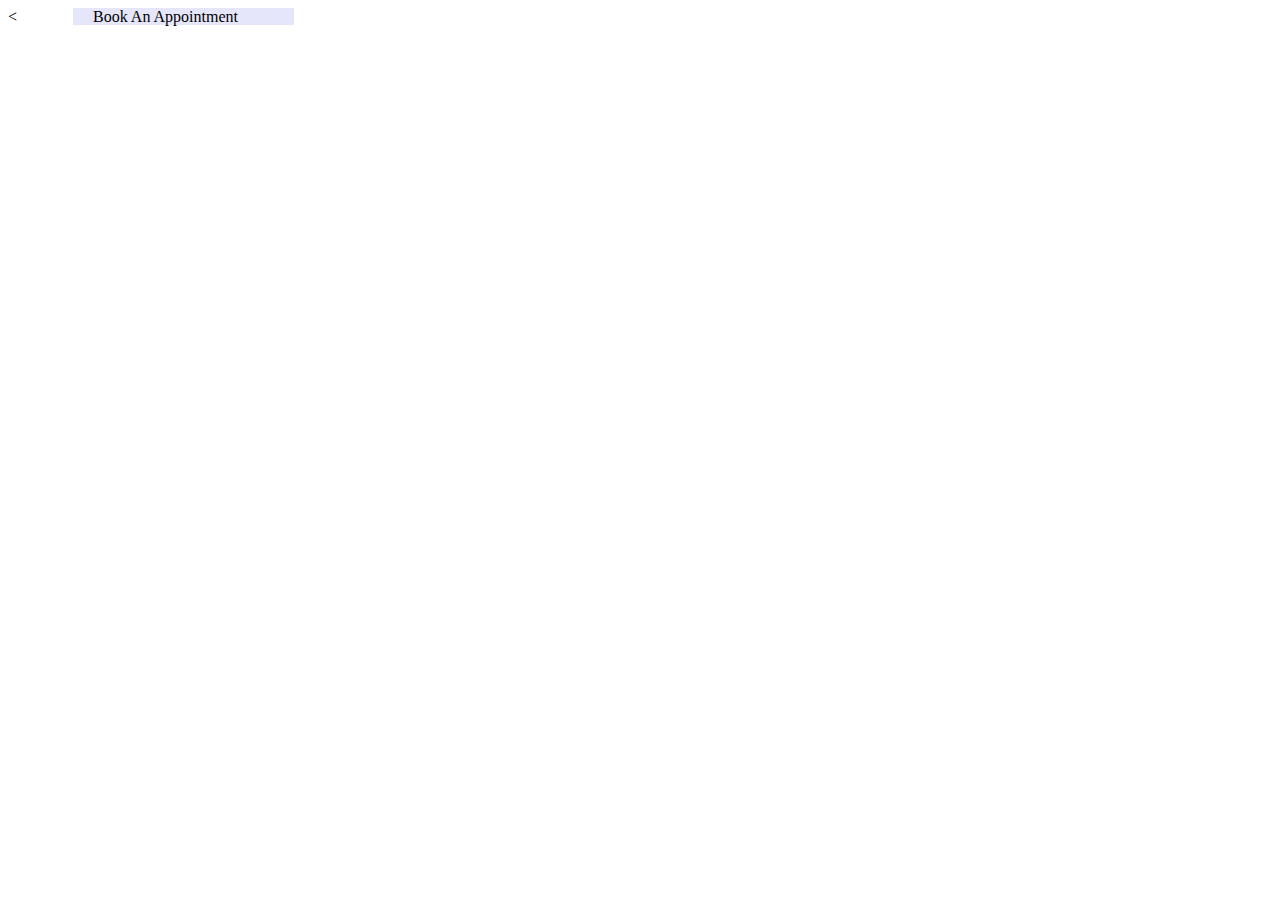
<file: first site/appointment.html>
<<!DOCTYPE html>
    <!--[if lt IE 7]>      <html class="no-js lt-ie9 lt-ie8 lt-ie7"> <![endif]-->
    <!--[if IE 7]>         <html class="no-js lt-ie9 lt-ie8"> <![endif]-->
    <!--[if IE 8]>         <html class="no-js lt-ie9"> <![endif]-->
    <!--[if gt IE 8]>      <html class="no-js"> <!--<![endif]-->
    <html>

    <head>
        <meta charset="utf-8">
        <meta http-equiv="X-UA-Compatible" content="IE=edge">
        <title>Sophia Wellness Coaching > Book An Appointment</title>
        <meta name="description" content="">
        <meta name="viewport" content="width=device-width, initial-scale=1">
        <link rel="stylesheet" href="">

    </head>

    <body>


        <div class="container">
                  
            <!-- Our columns function in rows. -->
                  <div class="column" style="background-color:lavender">
                   
                Book An Appointment

                        </div>


                

        </div>
        <script src="" async defer></script>
    </body>

    </html>
</file>
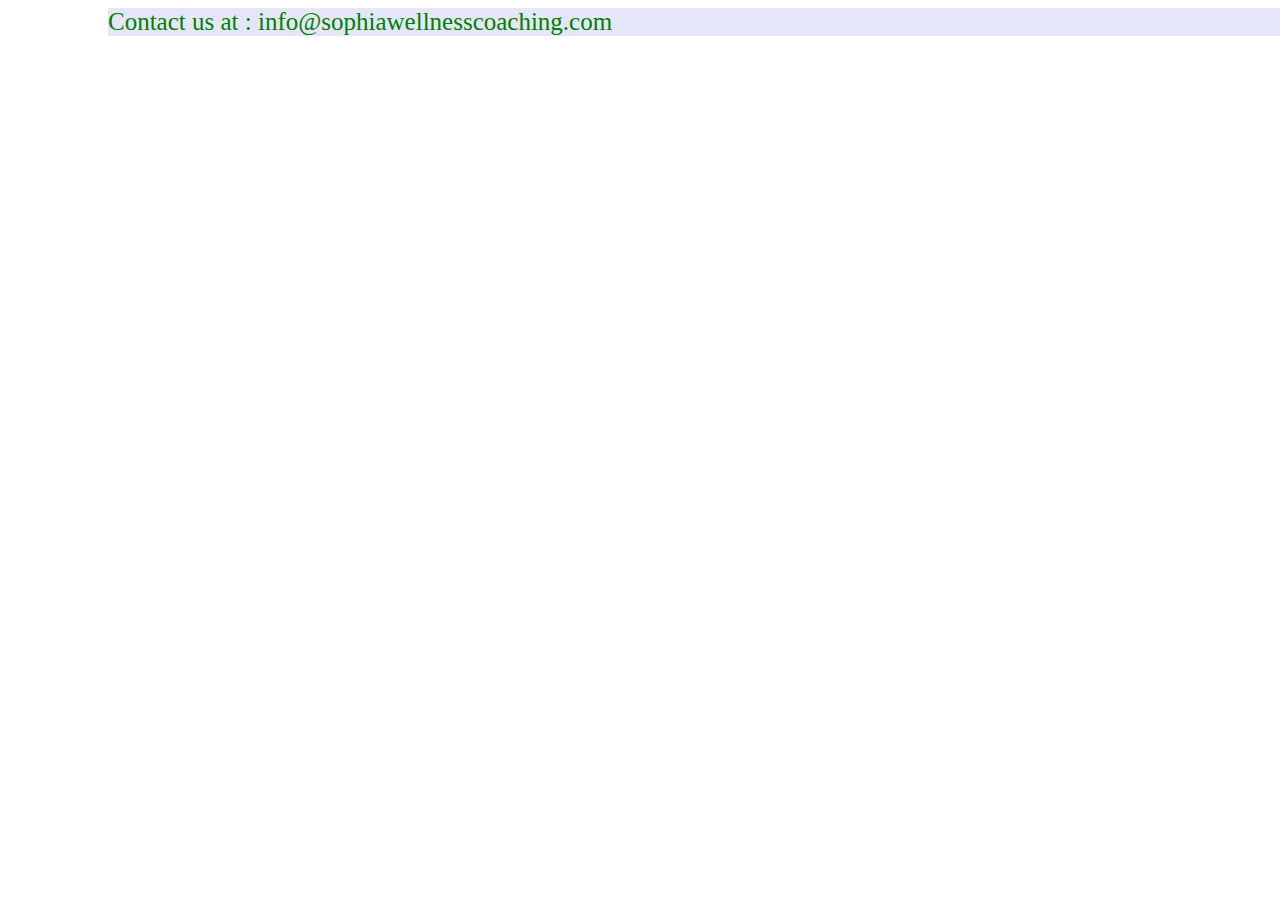
<file: first site/contactus.html>
<!DOCTYPE html>
<!--[if lt IE 7]>      <html class="no-js lt-ie9 lt-ie8 lt-ie7"> <![endif]-->
<!--[if IE 7]>         <html class="no-js lt-ie9 lt-ie8"> <![endif]-->
<!--[if IE 8]>         <html class="no-js lt-ie9"> <![endif]-->
<!--[if gt IE 8]>      <html class="no-js"> <!--<![endif]-->
<html>
    <head>
        <meta charset="utf-8">
        <meta http-equiv="X-UA-Compatible" content="IE=edge">
        <title>Sophia Wellness Coaching > Contact Us</title>
        <meta name="description" content="">
        <meta name="viewport" content="width=device-width, initial-scale=1">
        <link rel="stylesheet" href="style.css">
    </head>
    <body>
        <div id="contactus" width="200">
        Contact us at : info@sophiawellnesscoaching.com 
    </div>
        <script src="" async defer></script>
    </body>
</html>
</file>
<file: first site/style.css>
body {
    font-family: 'Poller One', cursive;
    font-size: 25px;
    color:green;
}

#heading1 {
    background-color:lavender;
}
#bodytext {
    background-color:orange;
}

#col1 {
    width:500px;
    position: relative ;
    right:-100px;
}

#photos {
    background-color:lavender;
    position:relative;
    left:100px;
}

#contactus {
background-color:lavender;
font-size:25px;
position: relative;
left:100px;
}
</file>
<file: assets/css/main.css>
@import url("fontawesome-all.min.css");
@import url("https://fonts.googleapis.com/css?family=Oleo+Script:400|Open+Sans:300,300italic,600,600italic,800");
/*
	Verti by HTML5 UP
	html5up.net | @ajlkn
	Free for personal and commercial use under the CCA 3.0 license (html5up.net/license)
*/

html, body, div, span, applet, object, iframe, h1, h2, h3, h4, h5, h6, p, blockquote, pre, a, abbr, acronym, address, big, cite, code, del, dfn, em, img, ins, kbd, q, s, samp, small, strike, strong, sub, sup, tt, var, b, u, i, center, dl, dt, dd, ol, ul, li, fieldset, form, label, legend, table, caption, tbody, tfoot, thead, tr, th, td, article, aside, canvas, details, embed, figure, figcaption, footer, header, hgroup, menu, nav, output, ruby, section, summary, time, mark, audio, video {
	margin: 0;
	padding: 0;
	border: 0;
	font-size: 100%;
	font: inherit;
	vertical-align: baseline;
}

article, aside, details, figcaption, figure, footer, header, hgroup, menu, nav, section {
	display: block;
}

#tagline {
	font-size: 10px;
}

body {
	line-height: 1;
}

ol, ul {
	list-style: none;
}

blockquote, q {
	quotes: none;
}

blockquote:before, blockquote:after, q:before, q:after {
	content: '';
	content: none;
}

table {
	border-collapse: collapse;
	border-spacing: 0;
}

body {
	-webkit-text-size-adjust: none;
}

mark {
	background-color: transparent;
	color: inherit;
}

input::-moz-focus-inner {
	border: 0;
	padding: 0;
}

input, select, textarea {
	-moz-appearance: none;
	-webkit-appearance: none;
	-ms-appearance: none;
	appearance: none;
}

/* Basic */

@-ms-viewport {
	width: device-width;
}

html {
	box-sizing: border-box;
}

*, *:before, *:after {
	box-sizing: inherit;
}

body {
	background-image: -moz-linear-gradient(top, rgba(0, 0, 0, 0.05), rgba(0, 0, 0, 0)), url("images/bg01.png");
	background-image: -webkit-linear-gradient(top, rgba(0, 0, 0, 0.05), rgba(0, 0, 0, 0)), url("images/bg01.png");
	background-image: -ms-linear-gradient(top, rgba(0, 0, 0, 0.05), rgba(0, 0, 0, 0)), url("images/bg01.png");
	background-image: linear-gradient(top, rgba(0, 0, 0, 0.05), rgba(0, 0, 0, 0)), url("images/bg01.png");
	background-color: lightgreen;
	background-position: top left, top left;
	background-repeat: repeat-x, repeat;
	background-size: 100% 30em, auto;
	font-family: 'Open Sans', sans-serif;
	font-size: 13pt;
	color: #696969;
	font-weight: 300;
	line-height: 2.25em;
}

body.is-preload *, body.is-preload *:before, body.is-preload *:after {
	-moz-animation: none !important;
	-webkit-animation: none !important;
	-ms-animation: none !important;
	animation: none !important;
	-moz-transition: none !important;
	-webkit-transition: none !important;
	-ms-transition: none !important;
	transition: none !important;
}

input, select, textarea {
	font-family: 'Open Sans', sans-serif;
	font-size: 13pt;
	color: #696969;
	font-weight: 300;
	line-height: 2.25em;
}

a {
	color: #0090c5;
	text-decoration: underline;
}

a:hover {
	text-decoration: none;
}

h1, h2, h3, h4, h5, h6 {
	color: #444;
	font-weight: 800;
}

h1 a, h2 a, h3 a, h4 a, h5 a, h6 a {
	color: inherit;
	text-decoration: none;
	outline: 0;
}

h2 {
	font-size: 2.25em;
	margin: 0 0 1.1em 0;
	line-height: 1em;
}

h3 {
	font-size: 1.35em;
	margin: 0 0 1em 0;
}

b, strong {
	font-weight: 600;
	color: #444;
}

i, em {
	font-style: italic;
}

br.clear {
	clear: both;
}

sub {
	position: relative;
	top: 0.5em;
	font-size: 0.8em;
}

sup {
	position: relative;
	top: -0.5em;
	font-size: 0.8em;
}

hr {
	border: 0;
	border-top: solid 1px #eee;
}

blockquote {
	border-left: solid 0.5em #eee;
	padding: 1em 0 1em 2em;
	font-style: italic;
}

p, ul, ol, dl, table {
	margin-bottom: 2em;
}

/* Container */

.container {
	margin: 0 auto;
	max-width: 100%;
	width: 1400px;
}

@media screen and (max-width: 1680px) {
	.container {
		width: 1200px;
	}
}

@media screen and (max-width: 1280px) {
	.container {
		width: 960px;
	}
}

@media screen and (max-width: 980px) {
	.container {
		width: 90%;
	}
}

@media screen and (max-width: 736px) {
	.container {
		width: 100%;
	}
}

/* Row */

.row {
	display: flex;
	flex-wrap: wrap;
	box-sizing: border-box;
	align-items: stretch;
}

.row>* {
	box-sizing: border-box;
}

.row.gtr-uniform>*> :last-child {
	margin-bottom: 0;
}

.row.aln-left {
	justify-content: flex-start;
}

.row.aln-center {
	justify-content: center;
}

.row.aln-right {
	justify-content: flex-end;
}

.row.aln-top {
	align-items: flex-start;
}

.row.aln-middle {
	align-items: center;
}

.row.aln-bottom {
	align-items: flex-end;
}

.row>.imp {
	order: -1;
}

.row>.col-1 {
	width: 8.33333%;
}

.row>.off-1 {
	margin-left: 8.33333%;
}

.row>.col-2 {
	width: 16.66667%;
}

.row>.off-2 {
	margin-left: 16.66667%;
}

.row>.col-3 {
	width: 25%;
}

.row>.off-3 {
	margin-left: 25%;
}

.row>.col-4 {
	width: 33.33333%;
}

.row>.off-4 {
	margin-left: 33.33333%;
}

.row>.col-5 {
	width: 41.66667%;
}

.row>.off-5 {
	margin-left: 41.66667%;
}

.row>.col-6 {
	width: 50%;
}

.row>.off-6 {
	margin-left: 50%;
}

.row>.col-7 {
	width: 58.33333%;
}

.row>.off-7 {
	margin-left: 58.33333%;
}

.row>.col-8 {
	width: 66.66667%;
}

.row>.off-8 {
	margin-left: 66.66667%;
}

.row>.col-9 {
	width: 75%;
}

.row>.off-9 {
	margin-left: 75%;
}

.row>.col-10 {
	width: 83.33333%;
}

.row>.off-10 {
	margin-left: 83.33333%;
}

.row>.col-11 {
	width: 91.66667%;
}

.row>.off-11 {
	margin-left: 91.66667%;
}

.row>.col-12 {
	width: 100%;
}

.row>.off-12 {
	margin-left: 100%;
}

.row.gtr-0 {
	margin-top: 0px;
	margin-left: 0px;
}

.row.gtr-0>* {
	padding: 0px 0 0 0px;
}

.row.gtr-0.gtr-uniform {
	margin-top: 0px;
}

.row.gtr-0.gtr-uniform>* {
	padding-top: 0px;
}

.row.gtr-25 {
	margin-top: -10px;
	margin-left: -10px;
}

.row.gtr-25>* {
	padding: 10px 0 0 10px;
}

.row.gtr-25.gtr-uniform {
	margin-top: -10px;
}

.row.gtr-25.gtr-uniform>* {
	padding-top: 10px;
}

.row.gtr-50 {
	margin-top: -20px;
	margin-left: -20px;
}

.row.gtr-50>* {
	padding: 20px 0 0 20px;
}

.row.gtr-50.gtr-uniform {
	margin-top: -20px;
}

.row.gtr-50.gtr-uniform>* {
	padding-top: 20px;
}

.row {
	margin-top: -40px;
	margin-left: -40px;
}

.row>* {
	padding: 40px 0 0 40px;
}

.row.gtr-uniform {
	margin-top: -40px;
}

.row.gtr-uniform>* {
	padding-top: 40px;
}

.row.gtr-150 {
	margin-top: -60px;
	margin-left: -60px;
}

.row.gtr-150>* {
	padding: 60px 0 0 60px;
}

.row.gtr-150.gtr-uniform {
	margin-top: -60px;
}

.row.gtr-150.gtr-uniform>* {
	padding-top: 60px;
}

.row.gtr-200 {
	margin-top: -80px;
	margin-left: -80px;
}

.row.gtr-200>* {
	padding: 80px 0 0 80px;
}

.row.gtr-200.gtr-uniform {
	margin-top: -80px;
}

.row.gtr-200.gtr-uniform>* {
	padding-top: 80px;
}

@media screen and (max-width: 1680px) {
	.row {
		display: flex;
		flex-wrap: wrap;
		box-sizing: border-box;
		align-items: stretch;
	}
	.row>* {
		box-sizing: border-box;
	}
	.row.gtr-uniform>*> :last-child {
		margin-bottom: 0;
	}
	.row.aln-left {
		justify-content: flex-start;
	}
	.row.aln-center {
		justify-content: center;
	}
	.row.aln-right {
		justify-content: flex-end;
	}
	.row.aln-top {
		align-items: flex-start;
	}
	.row.aln-middle {
		align-items: center;
	}
	.row.aln-bottom {
		align-items: flex-end;
	}
	.row>.imp-xlarge {
		order: -1;
	}
	.row>.col-1-xlarge {
		width: 8.33333%;
	}
	.row>.off-1-xlarge {
		margin-left: 8.33333%;
	}
	.row>.col-2-xlarge {
		width: 16.66667%;
	}
	.row>.off-2-xlarge {
		margin-left: 16.66667%;
	}
	.row>.col-3-xlarge {
		width: 25%;
	}
	.row>.off-3-xlarge {
		margin-left: 25%;
	}
	.row>.col-4-xlarge {
		width: 33.33333%;
	}
	.row>.off-4-xlarge {
		margin-left: 33.33333%;
	}
	.row>.col-5-xlarge {
		width: 41.66667%;
	}
	.row>.off-5-xlarge {
		margin-left: 41.66667%;
	}
	.row>.col-6-xlarge {
		width: 50%;
	}
	.row>.off-6-xlarge {
		margin-left: 50%;
	}
	.row>.col-7-xlarge {
		width: 58.33333%;
	}
	.row>.off-7-xlarge {
		margin-left: 58.33333%;
	}
	.row>.col-8-xlarge {
		width: 66.66667%;
	}
	.row>.off-8-xlarge {
		margin-left: 66.66667%;
	}
	.row>.col-9-xlarge {
		width: 75%;
	}
	.row>.off-9-xlarge {
		margin-left: 75%;
	}
	.row>.col-10-xlarge {
		width: 83.33333%;
	}
	.row>.off-10-xlarge {
		margin-left: 83.33333%;
	}
	.row>.col-11-xlarge {
		width: 91.66667%;
	}
	.row>.off-11-xlarge {
		margin-left: 91.66667%;
	}
	.row>.col-12-xlarge {
		width: 100%;
	}
	.row>.off-12-xlarge {
		margin-left: 100%;
	}
	.row.gtr-0 {
		margin-top: 0px;
		margin-left: 0px;
	}
	.row.gtr-0>* {
		padding: 0px 0 0 0px;
	}
	.row.gtr-0.gtr-uniform {
		margin-top: 0px;
	}
	.row.gtr-0.gtr-uniform>* {
		padding-top: 0px;
	}
	.row.gtr-25 {
		margin-top: -10px;
		margin-left: -10px;
	}
	.row.gtr-25>* {
		padding: 10px 0 0 10px;
	}
	.row.gtr-25.gtr-uniform {
		margin-top: -10px;
	}
	.row.gtr-25.gtr-uniform>* {
		padding-top: 10px;
	}
	.row.gtr-50 {
		margin-top: -20px;
		margin-left: -20px;
	}
	.row.gtr-50>* {
		padding: 20px 0 0 20px;
	}
	.row.gtr-50.gtr-uniform {
		margin-top: -20px;
	}
	.row.gtr-50.gtr-uniform>* {
		padding-top: 20px;
	}
	.row {
		margin-top: -40px;
		margin-left: -40px;
	}
	.row>* {
		padding: 40px 0 0 40px;
	}
	.row.gtr-uniform {
		margin-top: -40px;
	}
	.row.gtr-uniform>* {
		padding-top: 40px;
	}
	.row.gtr-150 {
		margin-top: -60px;
		margin-left: -60px;
	}
	.row.gtr-150>* {
		padding: 60px 0 0 60px;
	}
	.row.gtr-150.gtr-uniform {
		margin-top: -60px;
	}
	.row.gtr-150.gtr-uniform>* {
		padding-top: 60px;
	}
	.row.gtr-200 {
		margin-top: -80px;
		margin-left: -80px;
	}
	.row.gtr-200>* {
		padding: 80px 0 0 80px;
	}
	.row.gtr-200.gtr-uniform {
		margin-top: -80px;
	}
	.row.gtr-200.gtr-uniform>* {
		padding-top: 80px;
	}
}

@media screen and (max-width: 1280px) {
	.row {
		display: flex;
		flex-wrap: wrap;
		box-sizing: border-box;
		align-items: stretch;
	}
	.row>* {
		box-sizing: border-box;
	}
	.row.gtr-uniform>*> :last-child {
		margin-bottom: 0;
	}
	.row.aln-left {
		justify-content: flex-start;
	}
	.row.aln-center {
		justify-content: center;
	}
	.row.aln-right {
		justify-content: flex-end;
	}
	.row.aln-top {
		align-items: flex-start;
	}
	.row.aln-middle {
		align-items: center;
	}
	.row.aln-bottom {
		align-items: flex-end;
	}
	.row>.imp-large {
		order: -1;
	}
	.row>.col-1-large {
		width: 8.33333%;
	}
	.row>.off-1-large {
		margin-left: 8.33333%;
	}
	.row>.col-2-large {
		width: 16.66667%;
	}
	.row>.off-2-large {
		margin-left: 16.66667%;
	}
	.row>.col-3-large {
		width: 25%;
	}
	.row>.off-3-large {
		margin-left: 25%;
	}
	.row>.col-4-large {
		width: 33.33333%;
	}
	.row>.off-4-large {
		margin-left: 33.33333%;
	}
	.row>.col-5-large {
		width: 41.66667%;
	}
	.row>.off-5-large {
		margin-left: 41.66667%;
	}
	.row>.col-6-large {
		width: 50%;
	}
	.row>.off-6-large {
		margin-left: 50%;
	}
	.row>.col-7-large {
		width: 58.33333%;
	}
	.row>.off-7-large {
		margin-left: 58.33333%;
	}
	.row>.col-8-large {
		width: 66.66667%;
	}
	.row>.off-8-large {
		margin-left: 66.66667%;
	}
	.row>.col-9-large {
		width: 75%;
	}
	.row>.off-9-large {
		margin-left: 75%;
	}
	.row>.col-10-large {
		width: 83.33333%;
	}
	.row>.off-10-large {
		margin-left: 83.33333%;
	}
	.row>.col-11-large {
		width: 91.66667%;
	}
	.row>.off-11-large {
		margin-left: 91.66667%;
	}
	.row>.col-12-large {
		width: 100%;
	}
	.row>.off-12-large {
		margin-left: 100%;
	}
	.row.gtr-0 {
		margin-top: 0px;
		margin-left: 0px;
	}
	.row.gtr-0>* {
		padding: 0px 0 0 0px;
	}
	.row.gtr-0.gtr-uniform {
		margin-top: 0px;
	}
	.row.gtr-0.gtr-uniform>* {
		padding-top: 0px;
	}
	.row.gtr-25 {
		margin-top: -6.25px;
		margin-left: -6.25px;
	}
	.row.gtr-25>* {
		padding: 6.25px 0 0 6.25px;
	}
	.row.gtr-25.gtr-uniform {
		margin-top: -6.25px;
	}
	.row.gtr-25.gtr-uniform>* {
		padding-top: 6.25px;
	}
	.row.gtr-50 {
		margin-top: -12.5px;
		margin-left: -12.5px;
	}
	.row.gtr-50>* {
		padding: 12.5px 0 0 12.5px;
	}
	.row.gtr-50.gtr-uniform {
		margin-top: -12.5px;
	}
	.row.gtr-50.gtr-uniform>* {
		padding-top: 12.5px;
	}
	.row {
		margin-top: -25px;
		margin-left: -25px;
	}
	.row>* {
		padding: 25px 0 0 25px;
	}
	.row.gtr-uniform {
		margin-top: -25px;
	}
	.row.gtr-uniform>* {
		padding-top: 25px;
	}
	.row.gtr-150 {
		margin-top: -37.5px;
		margin-left: -37.5px;
	}
	.row.gtr-150>* {
		padding: 37.5px 0 0 37.5px;
	}
	.row.gtr-150.gtr-uniform {
		margin-top: -37.5px;
	}
	.row.gtr-150.gtr-uniform>* {
		padding-top: 37.5px;
	}
	.row.gtr-200 {
		margin-top: -50px;
		margin-left: -50px;
	}
	.row.gtr-200>* {
		padding: 50px 0 0 50px;
	}
	.row.gtr-200.gtr-uniform {
		margin-top: -50px;
	}
	.row.gtr-200.gtr-uniform>* {
		padding-top: 50px;
	}
}

@media screen and (max-width: 980px) {
	.row {
		display: flex;
		flex-wrap: wrap;
		box-sizing: border-box;
		align-items: stretch;
	}
	.row>* {
		box-sizing: border-box;
	}
	.row.gtr-uniform>*> :last-child {
		margin-bottom: 0;
	}
	.row.aln-left {
		justify-content: flex-start;
	}
	.row.aln-center {
		justify-content: center;
	}
	.row.aln-right {
		justify-content: flex-end;
	}
	.row.aln-top {
		align-items: flex-start;
	}
	.row.aln-middle {
		align-items: center;
	}
	.row.aln-bottom {
		align-items: flex-end;
	}
	.row>.imp-medium {
		order: -1;
	}
	.row>.col-1-medium {
		width: 8.33333%;
	}
	.row>.off-1-medium {
		margin-left: 8.33333%;
	}
	.row>.col-2-medium {
		width: 16.66667%;
	}
	.row>.off-2-medium {
		margin-left: 16.66667%;
	}
	.row>.col-3-medium {
		width: 25%;
	}
	.row>.off-3-medium {
		margin-left: 25%;
	}
	.row>.col-4-medium {
		width: 33.33333%;
	}
	.row>.off-4-medium {
		margin-left: 33.33333%;
	}
	.row>.col-5-medium {
		width: 41.66667%;
	}
	.row>.off-5-medium {
		margin-left: 41.66667%;
	}
	.row>.col-6-medium {
		width: 50%;
	}
	.row>.off-6-medium {
		margin-left: 50%;
	}
	.row>.col-7-medium {
		width: 58.33333%;
	}
	.row>.off-7-medium {
		margin-left: 58.33333%;
	}
	.row>.col-8-medium {
		width: 66.66667%;
	}
	.row>.off-8-medium {
		margin-left: 66.66667%;
	}
	.row>.col-9-medium {
		width: 75%;
	}
	.row>.off-9-medium {
		margin-left: 75%;
	}
	.row>.col-10-medium {
		width: 83.33333%;
	}
	.row>.off-10-medium {
		margin-left: 83.33333%;
	}
	.row>.col-11-medium {
		width: 91.66667%;
	}
	.row>.off-11-medium {
		margin-left: 91.66667%;
	}
	.row>.col-12-medium {
		width: 100%;
	}
	.row>.off-12-medium {
		margin-left: 100%;
	}
	.row.gtr-0 {
		margin-top: 0px;
		margin-left: 0px;
	}
	.row.gtr-0>* {
		padding: 0px 0 0 0px;
	}
	.row.gtr-0.gtr-uniform {
		margin-top: 0px;
	}
	.row.gtr-0.gtr-uniform>* {
		padding-top: 0px;
	}
	.row.gtr-25 {
		margin-top: -6.25px;
		margin-left: -6.25px;
	}
	.row.gtr-25>* {
		padding: 6.25px 0 0 6.25px;
	}
	.row.gtr-25.gtr-uniform {
		margin-top: -6.25px;
	}
	.row.gtr-25.gtr-uniform>* {
		padding-top: 6.25px;
	}
	.row.gtr-50 {
		margin-top: -12.5px;
		margin-left: -12.5px;
	}
	.row.gtr-50>* {
		padding: 12.5px 0 0 12.5px;
	}
	.row.gtr-50.gtr-uniform {
		margin-top: -12.5px;
	}
	.row.gtr-50.gtr-uniform>* {
		padding-top: 12.5px;
	}
	.row {
		margin-top: -25px;
		margin-left: -25px;
	}
	.row>* {
		padding: 25px 0 0 25px;
	}
	.row.gtr-uniform {
		margin-top: -25px;
	}
	.row.gtr-uniform>* {
		padding-top: 25px;
	}
	.row.gtr-150 {
		margin-top: -37.5px;
		margin-left: -37.5px;
	}
	.row.gtr-150>* {
		padding: 37.5px 0 0 37.5px;
	}
	.row.gtr-150.gtr-uniform {
		margin-top: -37.5px;
	}
	.row.gtr-150.gtr-uniform>* {
		padding-top: 37.5px;
	}
	.row.gtr-200 {
		margin-top: -50px;
		margin-left: -50px;
	}
	.row.gtr-200>* {
		padding: 50px 0 0 50px;
	}
	.row.gtr-200.gtr-uniform {
		margin-top: -50px;
	}
	.row.gtr-200.gtr-uniform>* {
		padding-top: 50px;
	}
}

@media screen and (max-width: 736px) {
	.row {
		display: flex;
		flex-wrap: wrap;
		box-sizing: border-box;
		align-items: stretch;
	}
	.row>* {
		box-sizing: border-box;
	}
	.row.gtr-uniform>*> :last-child {
		margin-bottom: 0;
	}
	.row.aln-left {
		justify-content: flex-start;
	}
	.row.aln-center {
		justify-content: center;
	}
	.row.aln-right {
		justify-content: flex-end;
	}
	.row.aln-top {
		align-items: flex-start;
	}
	.row.aln-middle {
		align-items: center;
	}
	.row.aln-bottom {
		align-items: flex-end;
	}
	.row>.imp-small {
		order: -1;
	}
	.row>.col-1-small {
		width: 8.33333%;
	}
	.row>.off-1-small {
		margin-left: 8.33333%;
	}
	.row>.col-2-small {
		width: 16.66667%;
	}
	.row>.off-2-small {
		margin-left: 16.66667%;
	}
	.row>.col-3-small {
		width: 25%;
	}
	.row>.off-3-small {
		margin-left: 25%;
	}
	.row>.col-4-small {
		width: 33.33333%;
	}
	.row>.off-4-small {
		margin-left: 33.33333%;
	}
	.row>.col-5-small {
		width: 41.66667%;
	}
	.row>.off-5-small {
		margin-left: 41.66667%;
	}
	.row>.col-6-small {
		width: 50%;
	}
	.row>.off-6-small {
		margin-left: 50%;
	}
	.row>.col-7-small {
		width: 58.33333%;
	}
	.row>.off-7-small {
		margin-left: 58.33333%;
	}
	.row>.col-8-small {
		width: 66.66667%;
	}
	.row>.off-8-small {
		margin-left: 66.66667%;
	}
	.row>.col-9-small {
		width: 75%;
	}
	.row>.off-9-small {
		margin-left: 75%;
	}
	.row>.col-10-small {
		width: 83.33333%;
	}
	.row>.off-10-small {
		margin-left: 83.33333%;
	}
	.row>.col-11-small {
		width: 91.66667%;
	}
	.row>.off-11-small {
		margin-left: 91.66667%;
	}
	.row>.col-12-small {
		width: 100%;
	}
	.row>.off-12-small {
		margin-left: 100%;
	}
	.row.gtr-0 {
		margin-top: 0px;
		margin-left: 0px;
	}
	.row.gtr-0>* {
		padding: 0px 0 0 0px;
	}
	.row.gtr-0.gtr-uniform {
		margin-top: 0px;
	}
	.row.gtr-0.gtr-uniform>* {
		padding-top: 0px;
	}
	.row.gtr-25 {
		margin-top: -5px;
		margin-left: -5px;
	}
	.row.gtr-25>* {
		padding: 5px 0 0 5px;
	}
	.row.gtr-25.gtr-uniform {
		margin-top: -5px;
	}
	.row.gtr-25.gtr-uniform>* {
		padding-top: 5px;
	}
	.row.gtr-50 {
		margin-top: -10px;
		margin-left: -10px;
	}
	.row.gtr-50>* {
		padding: 10px 0 0 10px;
	}
	.row.gtr-50.gtr-uniform {
		margin-top: -10px;
	}
	.row.gtr-50.gtr-uniform>* {
		padding-top: 10px;
	}
	.row {
		margin-top: -20px;
		margin-left: -20px;
	}
	.row>* {
		padding: 20px 0 0 20px;
	}
	.row.gtr-uniform {
		margin-top: -20px;
	}
	.row.gtr-uniform>* {
		padding-top: 20px;
	}
	.row.gtr-150 {
		margin-top: -30px;
		margin-left: -30px;
	}
	.row.gtr-150>* {
		padding: 30px 0 0 30px;
	}
	.row.gtr-150.gtr-uniform {
		margin-top: -30px;
	}
	.row.gtr-150.gtr-uniform>* {
		padding-top: 30px;
	}
	.row.gtr-200 {
		margin-top: -40px;
		margin-left: -40px;
	}
	.row.gtr-200>* {
		padding: 40px 0 0 40px;
	}
	.row.gtr-200.gtr-uniform {
		margin-top: -40px;
	}
	.row.gtr-200.gtr-uniform>* {
		padding-top: 40px;
	}
}

/* Section/Article */

section, article {
	margin-bottom: 5em;
}

section> :last-child, article> :last-child, section:last-child, article:last-child {
	margin-bottom: 0;
}

header {
	margin: 0 0 2em 0;
}

header h2, header h3 {
	margin: 0 0 0.25em 0;
}

header p {
	margin: 0;
}

footer {
	margin: 2.5em 0 0 0;
}

/* Forms */

form label {
	display: block;
	font-weight: 800;
	margin: 0 0 1em 0;
	font-size: 0.8em;
	color: #444;
}

form input[type="text"], form input[type="email"], form input[type="password"], form select, form textarea {
	-webkit-appearance: none;
	display: block;
	width: 100%;
	border-radius: 8px;
	border: solid 1px #eee;
}

form input[type="text"]:focus, form input[type="email"]:focus, form input[type="password"]:focus, form select:focus, form textarea:focus {
	border-color: #0090c5;
}

form input[type="text"], form input[type="email"], form input[type="password"] {
	line-height: 3em;
	padding: 0 1em;
}

form select {
	line-height: 3em;
	padding: 0 1em;
}

form textarea {
	min-height: 9em;
	padding: 1em;
}

form ::-webkit-input-placeholder {
	color: #555 !important;
}

form :-moz-placeholder {
	color: #555 !important;
}

form ::-moz-placeholder {
	color: #555 !important;
}

form :-ms-input-placeholder {
	color: #555 !important;
}

form ::-moz-focus-inner {
	border: 0;
}

/* Tables */

table {
	width: 100%;
}

table tr {
	border-top: solid 1px #eee;
}

table tr:first-child {
	border-top: 0;
}

table td {
	padding: 0.5em 1em 0.5em 1em;
}

table th {
	text-align: left;
	padding: 0.5em 1em 0.5em 1em;
	font-weight: 800;
	margin: 0 0 1em 0;
}

table thead {
	background: #404248;
	color: #fff;
}

/* Image */

.image {
	display: inline-block;
	outline: 0;
}

.image img {
	display: block;
	width: 100%;
	border-radius: 8px;
}

.image.fit {
	display: block;
	width: 100%;
}

.image.featured {
	display: block;
	width: 100%;
	margin: 0 0 2.5em 0;
}

.image.left {
	float: left;
	margin: 0 2em 2em 0;
}

.image.centered {
	display: block;
	margin: 0 0 2.5em 0;
}

.image.centered img {
	margin: 0 auto;
	width: auto;
}

/* Button */

input[type="button"], input[type="submit"], input[type="reset"], button, .button {
	-moz-transition: background-color .25s ease-in-out;
	-webkit-transition: background-color .25s ease-in-out;
	-ms-transition: background-color .25s ease-in-out;
	transition: background-color .25s ease-in-out;
	-webkit-appearance: none;
	position: relative;
	display: inline-block;
	background: #0090c5;
	color: #fff;
	text-decoration: none;
	border-radius: 6px;
	font-weight: 800;
	outline: 0;
	border: 0;
	cursor: pointer;
	font-size: 1.35em;
	padding: 0.6em 1.5em;
}

input[type="button"].icon:before, input[type="submit"].icon:before, input[type="reset"].icon:before, button.icon:before, .button.icon:before {
	position: relative;
	margin-right: 0.5em;
	top: 0.05em;
}

input[type="button"]:hover, input[type="submit"]:hover, input[type="reset"]:hover, button:hover, .button:hover {
	background: #10a0d5;
}

input[type="button"]:active, input[type="submit"]:active, input[type="reset"]:active, button:active, .button:active {
	background: #20b0e5;
}

input[type="button"].alt, input[type="submit"].alt, input[type="reset"].alt, button.alt, .button.alt {
	background: #f1f1f1;
	background: rgba(0, 0, 0, 0.05);
	color: #444;
}

input[type="button"].alt:hover, input[type="submit"].alt:hover, input[type="reset"].alt:hover, button.alt:hover, .button.alt:hover {
	background: #e8e8e8;
	background: rgba(0, 0, 0, 0.085);
}

input[type="button"].alt:active, input[type="submit"].alt:active, input[type="reset"].alt:active, button.alt:active, .button.alt:active {
	background: #e4e4e4;
	background: rgba(0, 0, 0, 0.15);
}

input[type="button"].large, input[type="submit"].large, input[type="reset"].large, button.large, .button.large {
	font-size: 2.25em;
	padding: 0.8em 0.9em;
}

/* List */

ul {
	list-style: disc;
	padding-left: 1em;
}

ul li {
	padding-left: 0.5em;
}

ul.style2 {
	list-style: none;
	padding-left: 0;
}

ul.style2 li {
	padding-left: 0;
}

ol {
	list-style: decimal;
	padding-left: 1.25em;
}

ol li {
	padding-left: 0.25em;
}

/* Actions */

ul.actions {
	list-style: none;
	padding-left: 0;
}

ul.actions li {
	display: inline-block;
	padding: 0 0 0 0.25em;
	margin: 0 0 0 0.25em;
}

ul.actions li:first-child {
	margin-left: 0;
	padding-left: 0;
}

/* Menu */

ul.menu {
	list-style: none;
	padding-left: 0;
}

ul.menu li {
	border-left: solid 1px #e0e0e0;
	display: inline-block;
	padding: 0 0 0 0.75em;
	margin: 0 0 0 0.75em;
}

ul.menu li:first-child {
	border-left: 0;
	margin-left: 0;
	padding-left: 0;
}

/* Box */

.box {
	background: #fff;
	border-radius: 6px;
	box-shadow: 0px 3px 0px 0px rgba(0, 0, 0, 0.05);
	padding: 2em;
}

.box.feature {
	padding: 0;
}

.box.feature .inner {
	padding: 4em 2em 3em 2em;
}

.box.feature h2 {
	font-size: 1.35em;
}

.box.feature p {
	margin: 0;
}

.box.feature .image {
	position: relative;
	margin: 0;
}

.box.feature .image img {
	border-bottom-left-radius: 0;
	border-bottom-right-radius: 0;
}

/* Icons */

.icon {
	text-decoration: none;
	position: relative;
	text-decoration: none;
}

.icon:before {
	-moz-osx-font-smoothing: grayscale;
	-webkit-font-smoothing: antialiased;
	display: inline-block;
	font-style: normal;
	font-variant: normal;
	text-rendering: auto;
	line-height: 1;
	text-transform: none !important;
	font-family: 'Font Awesome 5 Free';
	font-weight: 400;
}

.icon:before {
	line-height: inherit;
}

.icon.solid:before {
	font-weight: 900;
}

.icon.brands:before {
	font-family: 'Font Awesome 5 Brands';
}

.icon>.label {
	display: none;
}

/* Widgets */

.widget.thumbnails .grid {
	margin: 0 0 3em 0;
}

.widget.thumbnails .image {
	margin: 0;
}

.widget.contact ul {
	list-style: none;
	padding-left: 0;
	overflow: hidden;
	position: relative;
	left: -4px;
	top: 4px;
	margin-bottom: 1.5em;
}

.widget.contact ul li {
	display: inline-block;
	margin-right: 0.25em;
	padding-left: 0;
}

.widget.contact ul li a {
	-moz-transition: background-color .25s ease-in-out;
	-webkit-transition: background-color .25s ease-in-out;
	-ms-transition: background-color .25s ease-in-out;
	transition: background-color .25s ease-in-out;
	display: inline-block;
	width: 2.5em;
	height: 2.5em;
	text-align: center;
	line-height: 2.5em;
	border-radius: 0.35em;
	outline: 0;
	opacity: 0.75;
	text-decoration: none;
	background: #222222;
}

.widget.contact ul li a:before {
	color: #f3f3f3;
	font-size: 1.5em;
	line-height: inherit;
}

.widget.contact ul li a:hover {
	background: #444444;
}

.widget.contact ul li a:active {
	background: #666666;
}

/* Wrappers */

#header-wrapper {
	padding: 4.5em 0 3em 0;
}

#features-wrapper {
	padding: 3em 0 3em 0;
}

#main-wrapper {
	background: #fff;
	box-shadow: 0px 3px 0px 0px rgba(0, 0, 0, 0.05);
	padding: 5em 0 5em 0;
}

#footer-wrapper {
	padding: 6em 0 8em 0;
}

/* Header */

#header {
	position: relative;
}

/* Logo */

#logo {
	display: inline-block;
}

#logo h1 {
	background: coral;
	color: green;
	border-radius: 6px;
	font-family: 'Oleo Script', serif;
	font-weight: 400;
	padding: 0.25em 0.2em 0.25em 0.2em;
	font-size: 2.25em;
	letter-spacing: 0.05em;
	display: inline-block;
	vertical-align: middle;
}

#logo span {
	font-weight: 800;
	line-height: 4.5em;
	letter-spacing: 0.025em;
	font-size: 0.9em;
	vertical-align: middle;
	margin: 0 0 0 1.25em;
}

/* Nav */

#nav {
	position: absolute;
	right: 0;
	top: 0;
	font-size: 0.9em;
}

#nav ul {
	list-style: none;
	padding-left: 0;
}

#nav ul li {
	float: left;
	line-height: 4.5em;
	padding-left: 1.5em;
}

#nav ul li a, #nav ul li span {
	-moz-transition: background-color .25s ease-in-out;
	-webkit-transition: background-color .25s ease-in-out;
	-ms-transition: background-color .25s ease-in-out;
	transition: background-color .25s ease-in-out;
	font-weight: 800;
	letter-spacing: 0.025em;
	color: #696969;
	text-decoration: none;
	border-radius: 6px;
	padding: 0.5em 1em 0.5em 1em;
}

#nav ul li>ul {
	display: none;
}

#nav ul li:hover a, #nav ul li:hover span {
	background: #fff;
}

#nav ul li.active a, #nav ul li.active span {
	background: #fff;
}

#nav ul li.current a {
	background: #444;
	color: #fff;
}

.dropotron {
	background: #fff;
	letter-spacing: 0.025em;
	color: #696969;
	text-decoration: none;
	border-radius: 6px;
	padding: 0.75em 0;
	min-width: 15em;
	box-shadow: inset 0 0 0 1px rgba(0, 0, 0, 0.1), 0 0.25em 0.25em 0.1em rgba(0, 0, 0, 0.025);
	margin-top: calc(-0.75em + 1px);
	margin-left: -1px;
	list-style: none;
	padding-left: 0;
}

.dropotron li {
	border-top: solid 1px #eee;
	line-height: 3em;
	padding-left: 0;
}

.dropotron li:first-child {
	border-top: 0;
}

.dropotron li>a, .dropotron li>span {
	-moz-transition: color .25s ease-in-out, background-color .25s ease-in-out;
	-webkit-transition: color .25s ease-in-out, background-color .25s ease-in-out;
	-ms-transition: color .25s ease-in-out, background-color .25s ease-in-out;
	transition: color .25s ease-in-out, background-color .25s ease-in-out;
	text-decoration: none;
	color: inherit;
	display: block;
	padding: 0 1.5em;
}

.dropotron li>a:hover, .dropotron li>span:hover {
	background: #eee;
}

.dropotron li.active>a, .dropotron li.active>span {
	background: #eee;
}

.dropotron.level-0 {
	font-size: 0.8em;
	margin-left: 1.5em;
	margin-top: 0;
}

.dropotron.level-0:before {
	content: '';
	position: absolute;
	top: -0.5em;
	left: 1em;
	border-bottom: solid 0.75em #ffffff;
	border-left: solid 0.75em transparent;
	border-right: solid 0.75em transparent;
	z-index: 1;
}

/* Banner */

#banner {
	position: relative;
	padding: 4.5em;
}

#banner h2 {
	font-size: 2.5em;
	margin: 0.1em 0 0.35em 0;
}

#banner p {
	font-size: 2em;
	line-height: 1.35em;
	margin: 0;
}

#banner .button {
	width: 100%;
	margin-bottom: 0.5em;
}

#banner .button.icon:before {
	position: absolute;
	right: 0.15em;
	top: 50%;
	margin-top: -0.5em;
}

#banner .button.alt {
	margin-bottom: 0;
}

#banner ul {
	list-style: none;
	padding-left: 0;
	margin: 0 0 0 2em;
}

#banner ul li {
	padding-left: 0;
}

/* Footer */

#footer {
	margin-top: 0;
}

#footer a {
	color: inherit;
}

#copyright {
	color: #aaa;
	padding: 4em 0 0 0;
	text-align: center;
}

#copyright a {
	color: inherit;
}

/* XLarge */

@media screen and (max-width: 1680px) {
	/* Basic */
	body, input, select, textarea {
		font-size: 12pt;
	}
}

/* Large */

@media screen and (max-width: 1280px) {
	/* Basic */
	body, input, select, textarea {
		font-size: 11pt;
	}
}

/* Medium */

#navPanel, #navToggle {
	display: none;
}

@media screen and (max-width: 980px) {
	/* Basic */
	html, body {
		overflow-x: hidden;
	}
	body, input, select, textarea {
		font-size: 11pt;
	}
	/* Section/Article */
	section, article {
		clear: both;
		margin-bottom: 3em !important;
	}
	section.last, article.last {
		margin-bottom: 0 !important;
	}
	/* Image */
	.image.left {
		width: 25%;
		margin-bottom: 2em !important;
	}
	/* Menu */
	ul.menu li {
		display: block;
		border: 0 !important;
		padding: 0 !important;
		margin: 0 !important;
	}
	/* Actions */
	ul.actions li {
		display: block;
		padding: 0;
		margin: 1em 0 0 0;
	}
	ul.actions li:first-child {
		margin-top: 0;
	}
	/* Button */
	input[type="button"], input[type="submit"], input[type="reset"], button, .button {
		width: 100%;
		text-align: center;
		font-size: 1.35em;
		padding: 0.85em 0 !important;
	}
	input[type="button"].icon, input[type="submit"].icon, input[type="reset"].icon, button.icon, .button.icon {
		padding-right: 0.75em !important;
	}
	input[type="button"].icon:before, input[type="submit"].icon:before, input[type="reset"].icon:before, button.icon:before, .button.icon:before {
		margin-right: 0.5em;
		top: 0.05em;
	}
	/* Wrappers */
	#header-wrapper {
		padding: 3em 0 1em 0;
		text-align: center;
	}
	#footer-wrapper {
		padding: 6em 0 4em 0;
	}
	/* Header */
	#header {
		margin: 0 auto;
	}
	/* Logo */
	#logo span {
		display: block;
		margin: 0;
	}
	/* Nav */
	#nav {
		display: none;
	}
	/* Banner */
	#banner {
		padding: 4.5em 3em;
		text-align: center;
	}
	#banner ul {
		margin: 2em 0 0 0;
	}
	#banner .button.icon:before {
		position: relative;
		right: auto;
		top: auto;
	}
	/* Content */
	#content {
		border-bottom: solid 1px #e8e8e8;
		padding-bottom: 4em;
		margin-bottom: 0 !important;
	}
	#content> :last-child {
		margin-bottom: 0 !important;
	}
	#sidebar> :last-child {
		margin-bottom: 0 !important;
	}
	/* Footer */
	#copyright {
		padding: 0;
	}
	/* Nav */
	#page-wrapper {
		-moz-backface-visibility: hidden;
		-webkit-backface-visibility: hidden;
		-ms-backface-visibility: hidden;
		backface-visibility: hidden;
		-moz-transition: -moz-transform 0.5s ease;
		-webkit-transition: -webkit-transform 0.5s ease;
		-ms-transition: -ms-transform 0.5s ease;
		transition: transform 0.5s ease;
		padding-bottom: 1px;
	}
	#navToggle {
		-moz-backface-visibility: hidden;
		-webkit-backface-visibility: hidden;
		-ms-backface-visibility: hidden;
		backface-visibility: hidden;
		-moz-transition: -moz-transform 0.5s ease;
		-webkit-transition: -webkit-transform 0.5s ease;
		-ms-transition: -ms-transform 0.5s ease;
		transition: transform 0.5s ease;
		display: block;
		height: 44px;
		left: 0;
		position: fixed;
		top: 0;
		width: 100%;
		z-index: 10001;
	}
	#navToggle .toggle {
		text-decoration: none;
		width: 70px;
		height: 50px;
		opacity: 0.35;
	}
	#navToggle .toggle:before {
		-moz-osx-font-smoothing: grayscale;
		-webkit-font-smoothing: antialiased;
		display: inline-block;
		font-style: normal;
		font-variant: normal;
		text-rendering: auto;
		line-height: 1;
		text-transform: none !important;
		font-family: 'Font Awesome 5 Free';
		font-weight: 900;
	}
	#navToggle .toggle:before {
		display: inline-block;
		text-decoration: none;
		position: absolute;
		left: 6px;
		top: 6px;
		background: rgba(0, 0, 0, 0.5);
		width: 58px;
		height: 38px;
		border-radius: 6px;
		content: '\f0c9';
		color: #fff;
		text-align: center;
		line-height: 38px;
		font-size: 20px;
	}
	#navToggle .toggle:active {
		opacity: 0.75;
	}
	#navPanel {
		-moz-backface-visibility: hidden;
		-webkit-backface-visibility: hidden;
		-ms-backface-visibility: hidden;
		backface-visibility: hidden;
		-moz-transform: translateX(-275px);
		-webkit-transform: translateX(-275px);
		-ms-transform: translateX(-275px);
		transform: translateX(-275px);
		-moz-transition: -moz-transform 0.5s ease;
		-webkit-transition: -webkit-transform 0.5s ease;
		-ms-transition: -ms-transform 0.5s ease;
		transition: transform 0.5s ease;
		display: block;
		height: 100%;
		left: 0;
		overflow-y: auto;
		position: fixed;
		top: 0;
		width: 275px;
		z-index: 10002;
		background: #fff;
		box-shadow: inset -3px 0px 0px 0px #dfdfdf;
		padding: 0 23px 0 20px;
	}
	#navPanel .link {
		display: block;
		text-decoration: none;
		height: 54px;
		line-height: 54px;
		border-top: solid 1px #e8e8e8;
		color: #696969;
	}
	#navPanel .link:first-child {
		border-top: 0;
	}
	#navPanel .indent-1 {
		display: inline-block;
		width: 1em;
	}
	#navPanel .indent-2 {
		display: inline-block;
		width: 2em;
	}
	#navPanel .indent-3 {
		display: inline-block;
		width: 3em;
	}
	#navPanel .indent-4 {
		display: inline-block;
		width: 4em;
	}
	#navPanel .indent-5 {
		display: inline-block;
		width: 5em;
	}
	#navPanel .depth-0 {
		color: #444;
		font-weight: 800;
	}
	body.navPanel-visible #page-wrapper {
		-moz-transform: translateX(275px);
		-webkit-transform: translateX(275px);
		-ms-transform: translateX(275px);
		transform: translateX(275px);
	}
	body.navPanel-visible #navToggle {
		-moz-transform: translateX(275px);
		-webkit-transform: translateX(275px);
		-ms-transform: translateX(275px);
		transform: translateX(275px);
	}
	body.navPanel-visible #navPanel {
		-moz-transform: translateX(0);
		-webkit-transform: translateX(0);
		-ms-transform: translateX(0);
		transform: translateX(0);
	}
}

/* Small */

@media screen and (max-width: 736px) {
	/* Basic */
	body, input, select, textarea {
		line-height: 2em;
	}
	h2, h3, h4, h5, h6 {
		font-size: 13pt;
		margin: 0 0 1em 0;
	}
	/* Section/Article */
	section, article {
		clear: both;
		margin-bottom: 3em !important;
	}
	section.last, article.last {
		margin-bottom: 0 !important;
	}
	/* Image */
	.image.left {
		width: 25%;
		margin-bottom: 2em !important;
	}
	/* Menu */
	ul.menu li {
		display: block;
		border: 0 !important;
		padding: 0 !important;
		margin: 0 !important;
	}
	/* Actions */
	ul.actions li {
		display: block;
		padding: 0;
		margin: 1em 0 0 0;
	}
	ul.actions li:first-child {
		margin-top: 0;
	}
	/* Button */
	input[type="button"], input[type="submit"], input[type="reset"], button, .button {
		width: 100%;
		text-align: center;
		font-size: 1.25em !important;
		padding: 0.65em 0 !important;
	}
	input[type="button"].icon, input[type="submit"].icon, input[type="reset"].icon, button.icon, .button.icon {
		padding-right: 0.75em !important;
	}
	input[type="button"].icon:before, input[type="submit"].icon:before, input[type="reset"].icon:before, button.icon:before, .button.icon:before {
		margin-right: 0.5em;
		top: 0.05em;
	}
	/* Box */
	.box {
		padding: 15px 15px 15px 15px;
		margin: 0;
	}
	.box.feature {
		margin: 20px 0 0 0 !important;
		padding: 0;
	}
	.box.feature .inner {
		padding: 30px 15px 30px 15px;
	}
	.box.feature p {
		margin: 0;
	}
	.box.feature .image {
		position: relative;
		margin: 0;
	}
	.box.feature .image img {
		border-bottom-left-radius: 0;
		border-bottom-right-radius: 0;
	}
	/* Widgets */
	.widget.thumbnails .image {
		margin: 0;
	}
	.widget.thumbnails .x {
		padding: 1em 0.5em 0 0;
	}
	.widget.thumbnails .y {
		padding: 1em 0 0 0.5em;
	}
	.widget.thumbnails .row:first-child .x, .widget.thumbnails .row:first-child .y {
		padding-top: 0;
	}
	/* Wrappers */
	#header-wrapper {
		padding: 3em 0 1.5em 0;
	}
	#banner-wrapper {
		padding: 0 15px 0 15px;
	}
	#features-wrapper {
		padding: 0 15px 40px 15px;
	}
	#main-wrapper, #footer-wrapper {
		padding: 40px 30px 40px 30px;
	}
	/* Logo */
	#logo h1 {
		font-size: 2.75em;
		padding: 0.2em 0.275em;
	}
	#logo span {
		line-height: 3em;
	}
	/* Banner */
	#banner {
		text-align: center;
		padding: 15px 15px 15px 15px;
		margin: 0 auto !important;
	}
	#banner h2 {
		font-size: 2em;
		margin: 0.75em 0 0.5em 0;
	}
	#banner p {
		font-size: 1.5em;
		line-height: 1.5em;
		margin: 0;
	}
	#banner ul {
		margin: 0;
	}
	#banner .button {
		margin: 0 0 1em 0;
	}
	/* Content */
	#content {
		padding-bottom: 3em;
	}
	/* Footer */
	#footer section {
		border-bottom: solid 1px #ccc;
		padding-bottom: 3em;
		margin-bottom: 1em !important;
	}
	#copyright {
		text-align: left;
	}
}
</file>
